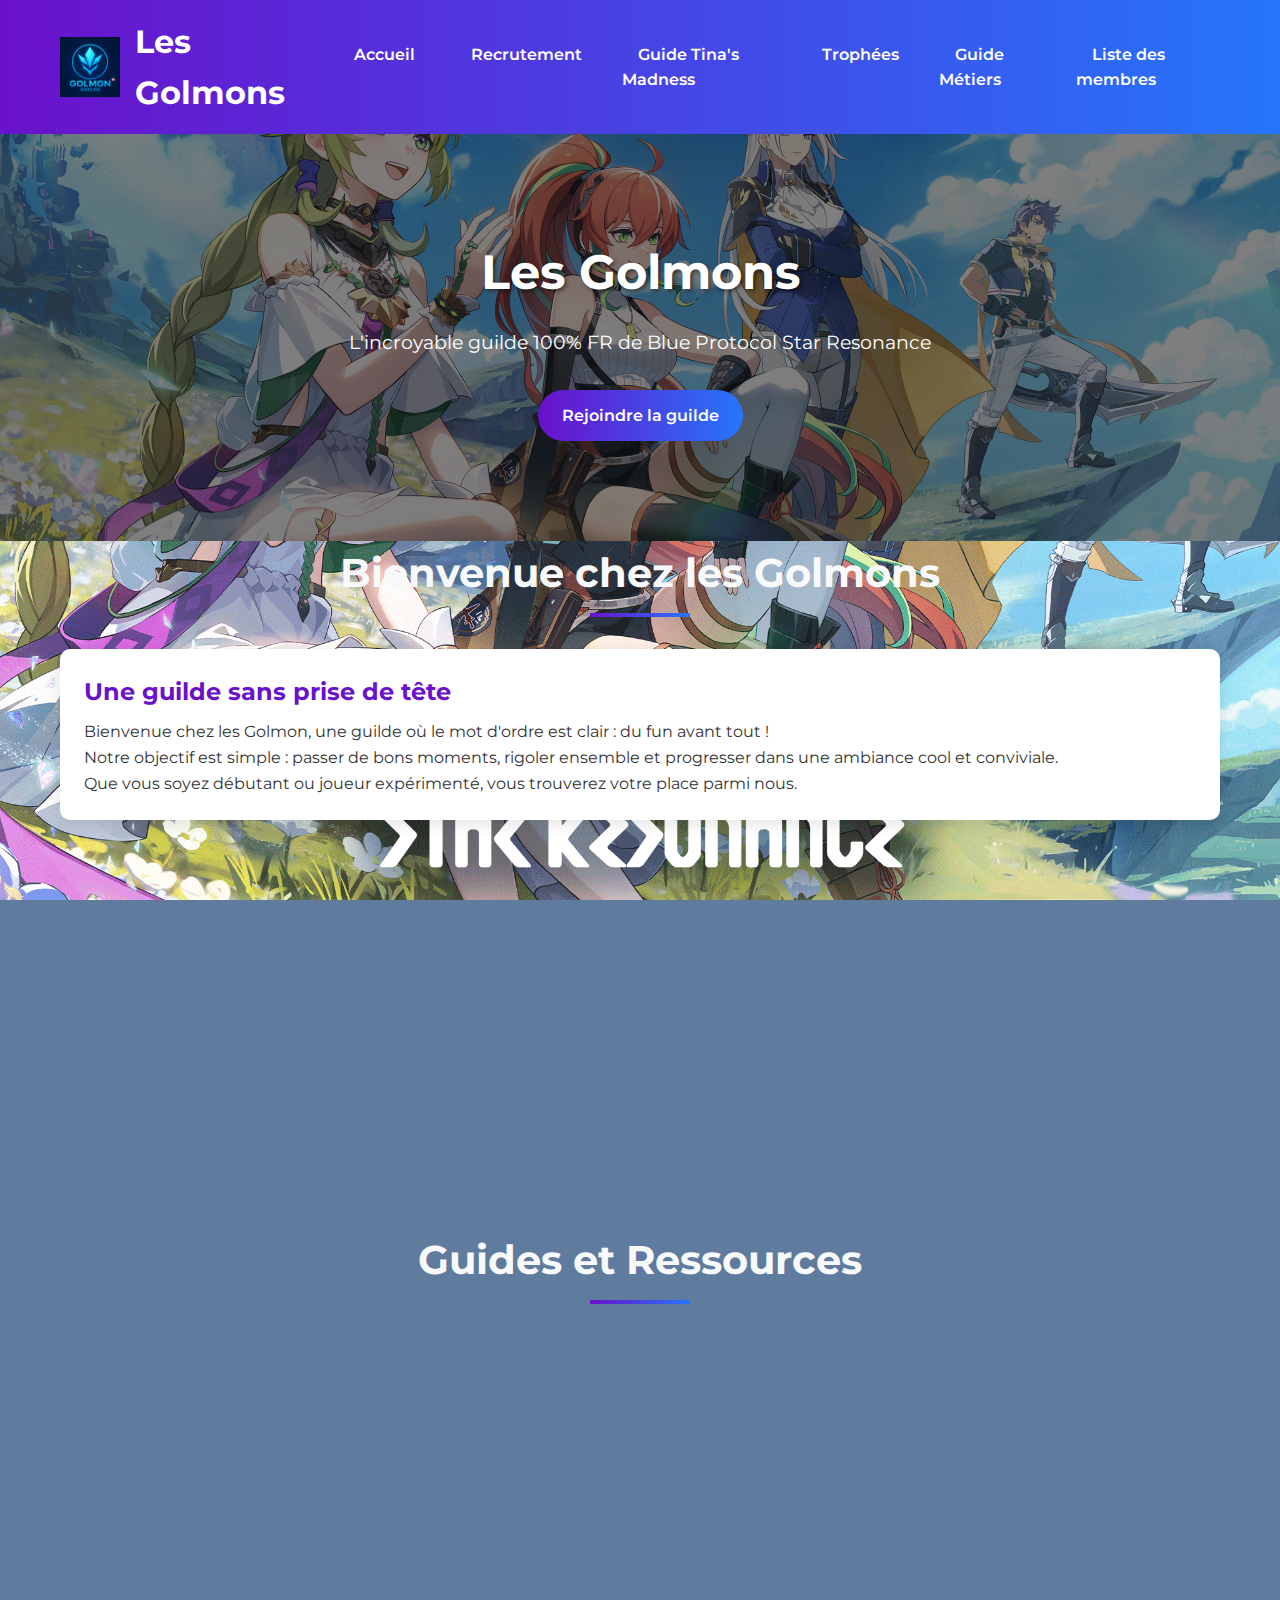
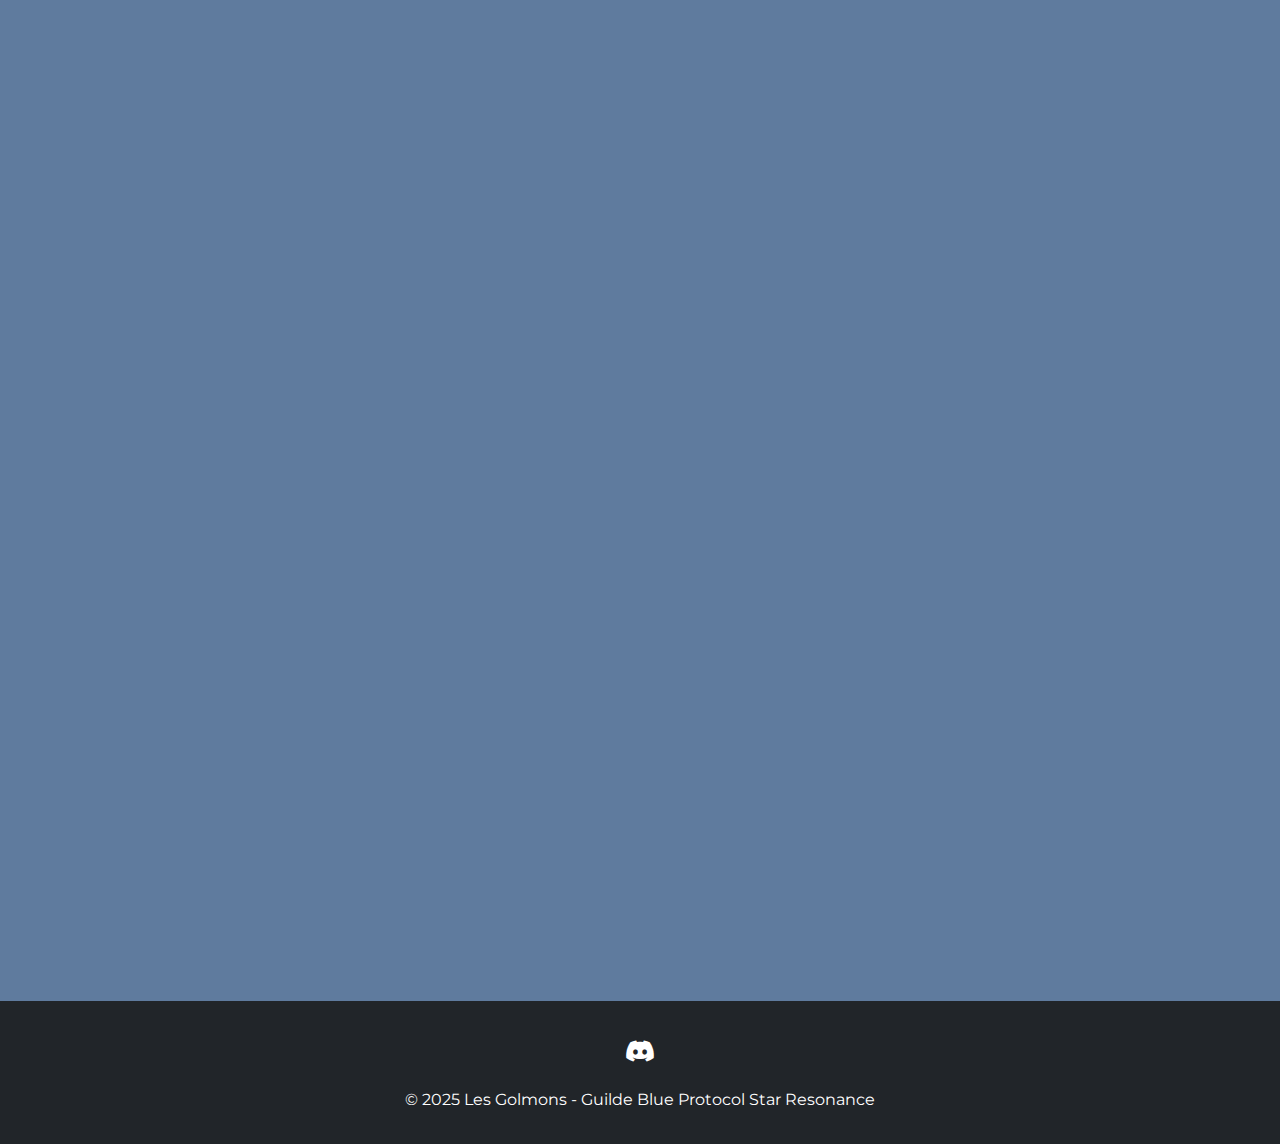
<file: index.html>
<!DOCTYPE html>
<html lang="fr">
<head>
    <meta charset="UTF-8">
    <meta name="viewport" content="width=device-width, initial-scale=1.0">
    <title>Les Golmons - Guilde Blue Protocol Star Resonance</title>
    <link rel="stylesheet" href="https://cdnjs.cloudflare.com/ajax/libs/font-awesome/6.0.0/css/all.min.css">
    <link href="https://fonts.googleapis.com/css2?family=Montserrat:wght@400;600;700&display=swap" rel="stylesheet">
    <link rel="stylesheet" href="css/style.css">
</head>
<body>
    <header>
        <div class="container header-content">
            <div class="logo">
                <img src="img/logo_guilde.png" alt="Logo Les Golmons">
                <h1>Les Golmons</h1>
            </div>
            <nav>
                <ul>
                    <li><a href="index.html">Accueil</a></li>
                    <li><a href="pages/recrutement.html">Recrutement</a></li>
                    <li><a href="pages/guide-tina.html">Guide Tina's Madness</a></li>
                    <li><a href="pages/trophees.html">Trophées</a></li>
                    <li><a href="pages/metiers.html">Guide Métiers</a></li>
                    <li><a href="pages/members.html">Liste des membres</a></li>
                </ul>
            </nav>
        </div>
    </header>

    <section class="hero">
        <div class="hero-content">
            <h2>Les Golmons</h2>
            <p>L'incroyable guilde 100% FR de Blue Protocol Star Resonance</p>
            <a href="pages/recrutement.html" class="btn btn-primary">Rejoindre la guilde</a>
        </div>
    </section>

    <main class="container">
        <section class="section">
            <h2 class="section-title">Bienvenue chez les Golmons</h2>
            <div class="card">
                <div class="card-content">
                    <h3 class="card-title">Une guilde sans prise de tête</h3>
                    <p>Bienvenue chez les Golmon, une guilde où le mot d'ordre est clair : du fun avant tout !</p>
                    <p>Notre objectif est simple : passer de bons moments, rigoler ensemble et progresser dans une ambiance cool et conviviale.</p>
                    <p>Que vous soyez débutant ou joueur expérimenté, vous trouverez votre place parmi nous.</p>
                </div>
            </div>
            
            <div class="card">
                <div class="card-content">
                    <h3 class="card-title">Ce que vous trouverez chez nous</h3>
                    <ul>
                        <li>De l'entraide sur tout le contenu (quêtes, farm, donjons, raids...)</li>
                        <li>Des sessions fun et chill entre membres</li>
                        <li>Un serveur Discord pour discuter, rigoler et jouer ensemble</li>
                    </ul>
                    <p class="highlight">⚠️ Prérequis : 18+ uniquement ! Aucune autre exigence, juste de la bonne vibe et l'envie de t'amuser avec la team !</p>
                    <p>Code de guilde : <strong>52625</strong></p>
                    <p>Discord de la guilde : <a href="https://discord.gg/golmon" target="_blank">https://discord.gg/golmon</a></p>
                </div>
            </div>
        </section>

        <section class="section">
            <h2 class="section-title">Guides et Ressources</h2>
            <div class="card">
                <img src="img/tm1.png" alt="Tina's Madness" class="card-img">
                <div class="card-content">
                    <h3 class="card-title">Guide Tina's Madness</h3>
                    <p>Un guide complet pour vous aider à compléter le donjon Tina's Madness en Hard.</p>
                    <a href="pages/guide-tina.html" class="btn">Consulter le guide</a>
                </div>
            </div>
            
            <div class="card">
                <img src="img/reward1.png" alt="Trophées" class="card-img">
                <div class="card-content">
                    <h3 class="card-title">Trophées faciles</h3>
                    <p>Découvrez comment obtenir facilement des trophées d'or dans Blue Protocol.</p>
                    <a href="pages/trophees.html" class="btn">Voir l'astuce</a>
                </div>
            </div>
            
            <div class="card">
                <img src="img/banner.png" alt="Guide Métiers" class="card-img">
                <div class="card-content">
                    <h3 class="card-title">Guide des Métiers</h3>
                    <p>Tout ce que vous devez savoir sur les métiers d'équipement dans Blue Protocol.</p>
                    <a href="pages/metiers.html" class="btn">Consulter le guide</a>
                </div>
            </div>
        </section>
    </main>

    <footer>
        <div class="container">
            <div class="social-links">
                <a href="https://discord.gg/golmon" target="_blank"><i class="fab fa-discord"></i></a>
            </div>
            <p>&copy; 2025 Les Golmons - Guilde Blue Protocol Star Resonance</p>
        </div>
    </footer>

    <script src="js/main.js"></script>
</body>
</html>
</file>
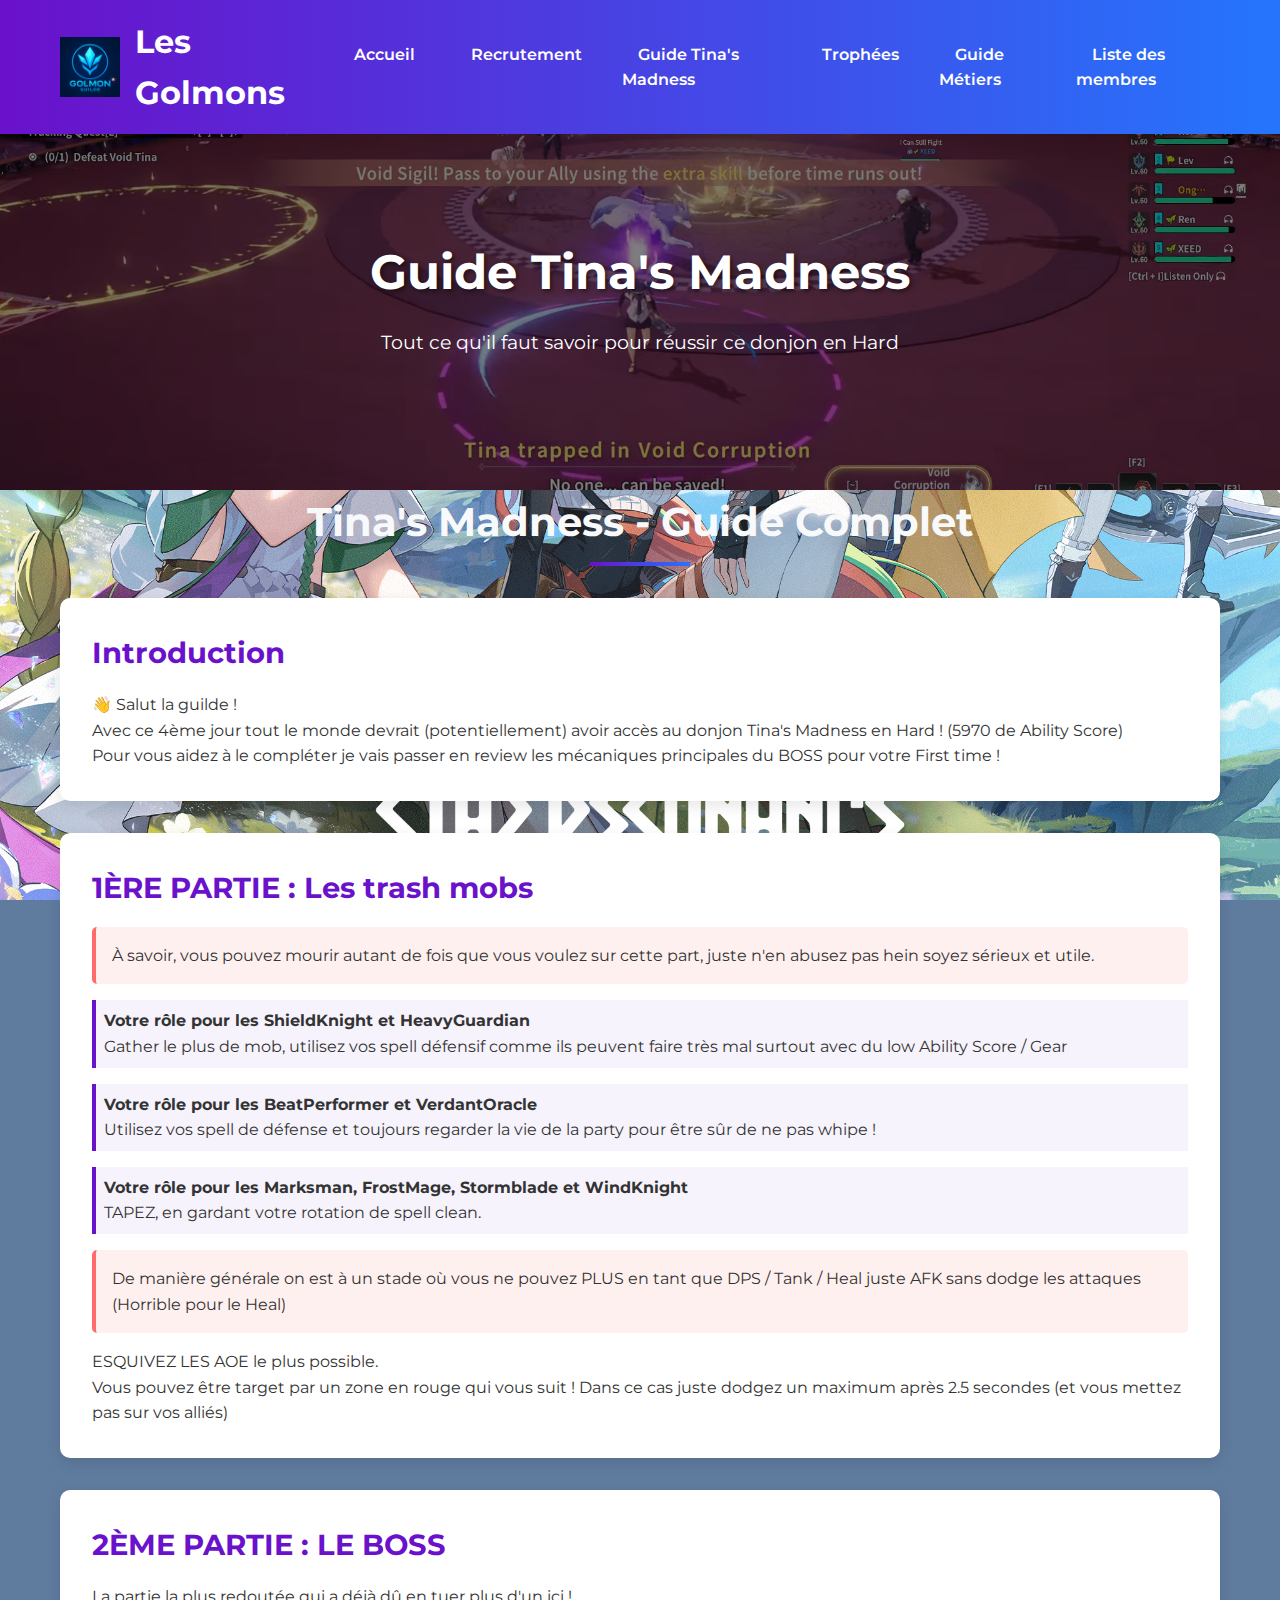
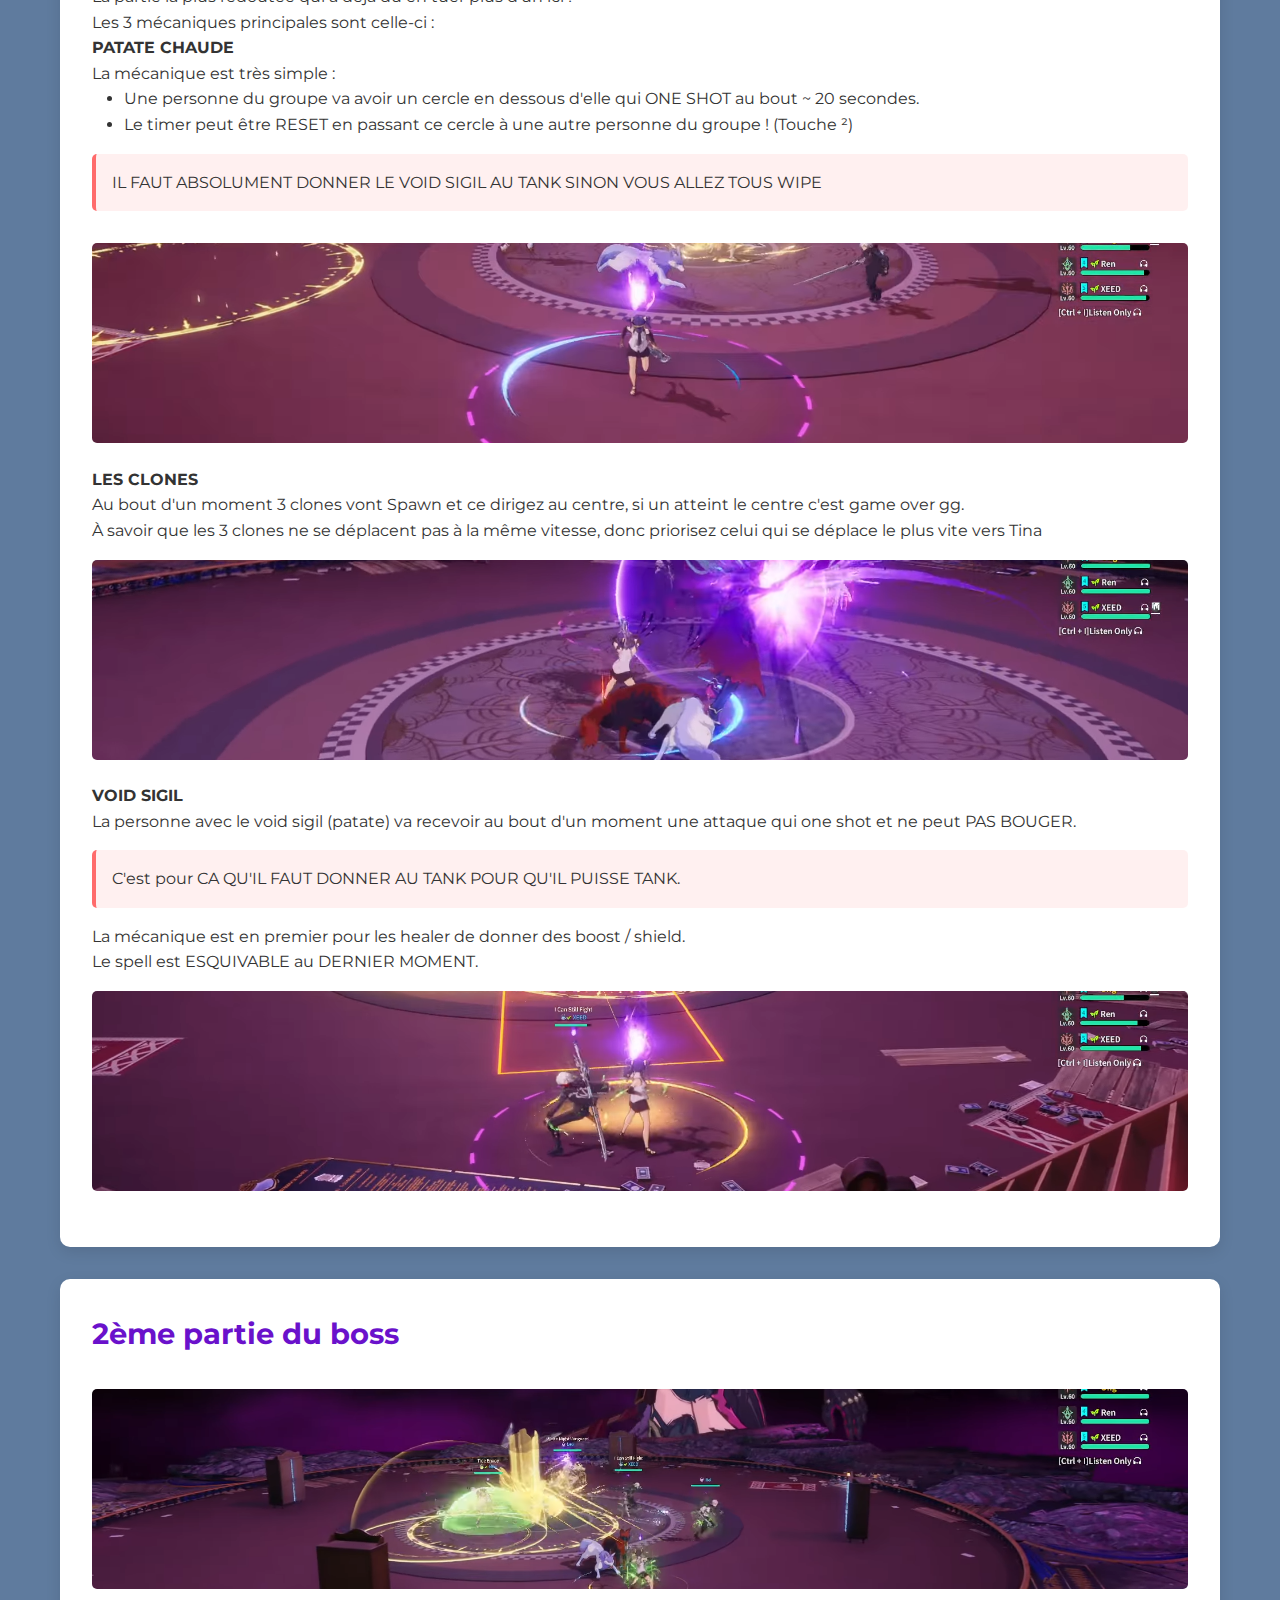
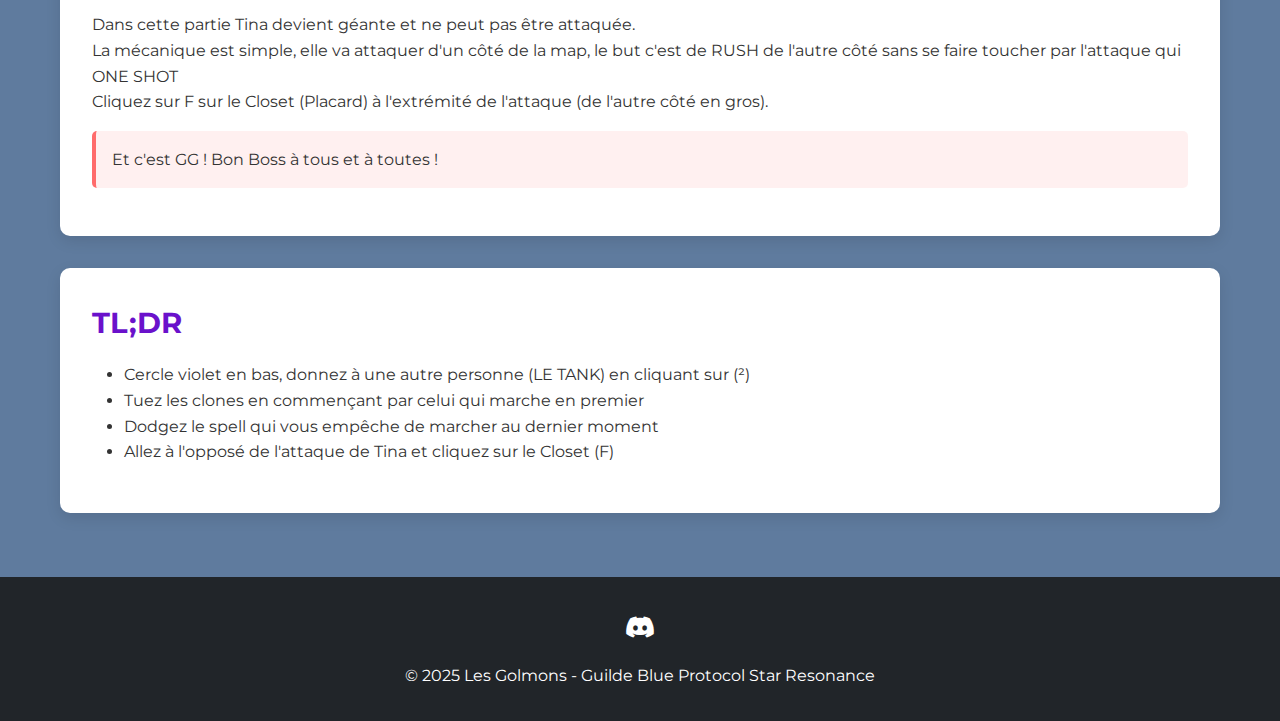
<file: pages/guide-tina.html>
<!DOCTYPE html>
<html lang="fr">
<head>
    <meta charset="UTF-8">
    <meta name="viewport" content="width=device-width, initial-scale=1.0">
    <title>Guide Tina's Madness - Les Golmons</title>
    <link rel="stylesheet" href="https://cdnjs.cloudflare.com/ajax/libs/font-awesome/6.0.0/css/all.min.css">
    <link href="https://fonts.googleapis.com/css2?family=Montserrat:wght@400;600;700&display=swap" rel="stylesheet">
    <link rel="stylesheet" href="../css/style.css">
</head>
<body>
    <header>
        <div class="container header-content">
            <div class="logo">
                <img src="../img/logo_guilde.png" alt="Logo Les Golmons">
                <h1>Les Golmons</h1>
            </div>
            <nav>
                <ul>
                    <li><a href="../index.html">Accueil</a></li>
                    <li><a href="recrutement.html">Recrutement</a></li>
                    <li><a href="guide-tina.html">Guide Tina's Madness</a></li>
                    <li><a href="trophees.html">Trophées</a></li>
                    <li><a href="metiers.html">Guide Métiers</a></li>
                    <li><a href="members.html">Liste des membres</a></li>
                </ul>
            </nav>
        </div>
    </header>

    <section class="hero" style="background-image: url('../img/tm1.png');">
        <div class="hero-content">
            <h2>Guide Tina's Madness</h2>
            <p>Tout ce qu'il faut savoir pour réussir ce donjon en Hard</p>
        </div>
    </section>

    <main class="container">
        <section class="section">
            <h2 class="section-title">Tina's Madness - Guide Complet</h2>
            <div class="guide-section">
                <h3>Introduction</h3>
                <p>👋 Salut la guilde !</p>
                <p>Avec ce 4ème jour tout le monde devrait (potentiellement) avoir accès au donjon Tina's Madness en Hard ! (5970 de Ability Score)</p>
                <p>Pour vous aidez à le compléter je vais passer en review les mécaniques principales du BOSS pour votre First time !</p>
            </div>

            <div class="guide-section">
                <h3>1ÈRE PARTIE : Les trash mobs</h3>
                <p class="highlight">À savoir, vous pouvez mourir autant de fois que vous voulez sur cette part, juste n'en abusez pas hein soyez sérieux et utile.</p>
                
                <div class="role">
                    <h4>Votre rôle pour les ShieldKnight et HeavyGuardian</h4>
                    <p>Gather le plus de mob, utilisez vos spell défensif comme ils peuvent faire très mal surtout avec du low Ability Score / Gear</p>
                </div>
                
                <div class="role">
                    <h4>Votre rôle pour les BeatPerformer et VerdantOracle</h4>
                    <p>Utilisez vos spell de défense et toujours regarder la vie de la party pour être sûr de ne pas whipe !</p>
                </div>
                
                <div class="role">
                    <h4>Votre rôle pour les Marksman, FrostMage, Stormblade et WindKnight</h4>
                    <p>TAPEZ, en gardant votre rotation de spell clean.</p>
                </div>
                
                <p class="highlight">De manière générale on est à un stade où vous ne pouvez PLUS en tant que DPS / Tank / Heal juste AFK sans dodge les attaques (Horrible pour le Heal)</p>
                <p>ESQUIVEZ LES AOE le plus possible.</p>
                <p>Vous pouvez être target par un zone en rouge qui vous suit ! Dans ce cas juste dodgez un maximum après 2.5 secondes (et vous mettez pas sur vos alliés)</p>
            </div>

            <div class="guide-section">
                <h3>2ÈME PARTIE : LE BOSS</h3>
                <p>La partie la plus redoutée qui a déjà dû en tuer plus d'un ici !</p>
                <p>Les 3 mécaniques principales sont celle-ci :</p>
                
                <h4>PATATE CHAUDE</h4>
                <p>La mécanique est très simple :</p>
                <ul>
                    <li>Une personne du groupe va avoir un cercle en dessous d'elle qui ONE SHOT au bout ~ 20 secondes.</li>
                    <li>Le timer peut être RESET en passant ce cercle à une autre personne du groupe ! (Touche ²)</li>
                </ul>
                <p class="highlight">IL FAUT ABSOLUMENT DONNER LE VOID SIGIL AU TANK SINON VOUS ALLEZ TOUS WIPE</p>
                <img src="../img/tm1.png" alt="Patate chaude" class="card-img">
                
                <h4>LES CLONES</h4>
                <p>Au bout d'un moment 3 clones vont Spawn et ce dirigez au centre, si un atteint le centre c'est game over gg.</p>
                <p>À savoir que les 3 clones ne se déplacent pas à la même vitesse, donc priorisez celui qui se déplace le plus vite vers Tina</p>
                <img src="../img/tm2.png" alt="Les clones" class="card-img">
                
                <h4>VOID SIGIL</h4>
                <p>La personne avec le void sigil (patate) va recevoir au bout d'un moment une attaque qui one shot et ne peut PAS BOUGER.</p>
                <p class="highlight">C'est pour CA QU'IL FAUT DONNER AU TANK POUR QU'IL PUISSE TANK.</p>
                <p>La mécanique est en premier pour les healer de donner des boost / shield.</p>
                <p>Le spell est ESQUIVABLE au DERNIER MOMENT.</p>
                <img src="../img/tm3.png" alt="Void Sigil" class="card-img">
            </div>

            <div class="guide-section">
                <h3>2ème partie du boss</h3>
                <img src="../img/tm4.png" alt="2ème partie du boss" class="card-img">
                <p>Dans cette partie Tina devient géante et ne peut pas être attaquée.</p>
                <p>La mécanique est simple, elle va attaquer d'un côté de la map, le but c'est de RUSH de l'autre côté sans se faire toucher par l'attaque qui ONE SHOT</p>
                <p>Cliquez sur F sur le Closet (Placard) à l'extrémité de l'attaque (de l'autre côté en gros).</p>
                <p class="highlight">Et c'est GG ! Bon Boss à tous et à toutes !</p>
            </div>

            <div class="guide-section">
                <h3>TL;DR</h3>
                <ul>
                    <li>Cercle violet en bas, donnez à une autre personne (LE TANK) en cliquant sur (²)</li>
                    <li>Tuez les clones en commençant par celui qui marche en premier</li>
                    <li>Dodgez le spell qui vous empêche de marcher au dernier moment</li>
                    <li>Allez à l'opposé de l'attaque de Tina et cliquez sur le Closet (F)</li>
                </ul>
            </div>
        </section>
    </main>

    <footer>
        <div class="container">
            <div class="social-links">
                <a href="https://discord.gg/golmon" target="_blank"><i class="fab fa-discord"></i></a>
            </div>
            <p>&copy; 2025 Les Golmons - Guilde Blue Protocol Star Resonance</p>
        </div>
    </footer>

    <script src="../js/main.js"></script>
</body>
</html>
</file>
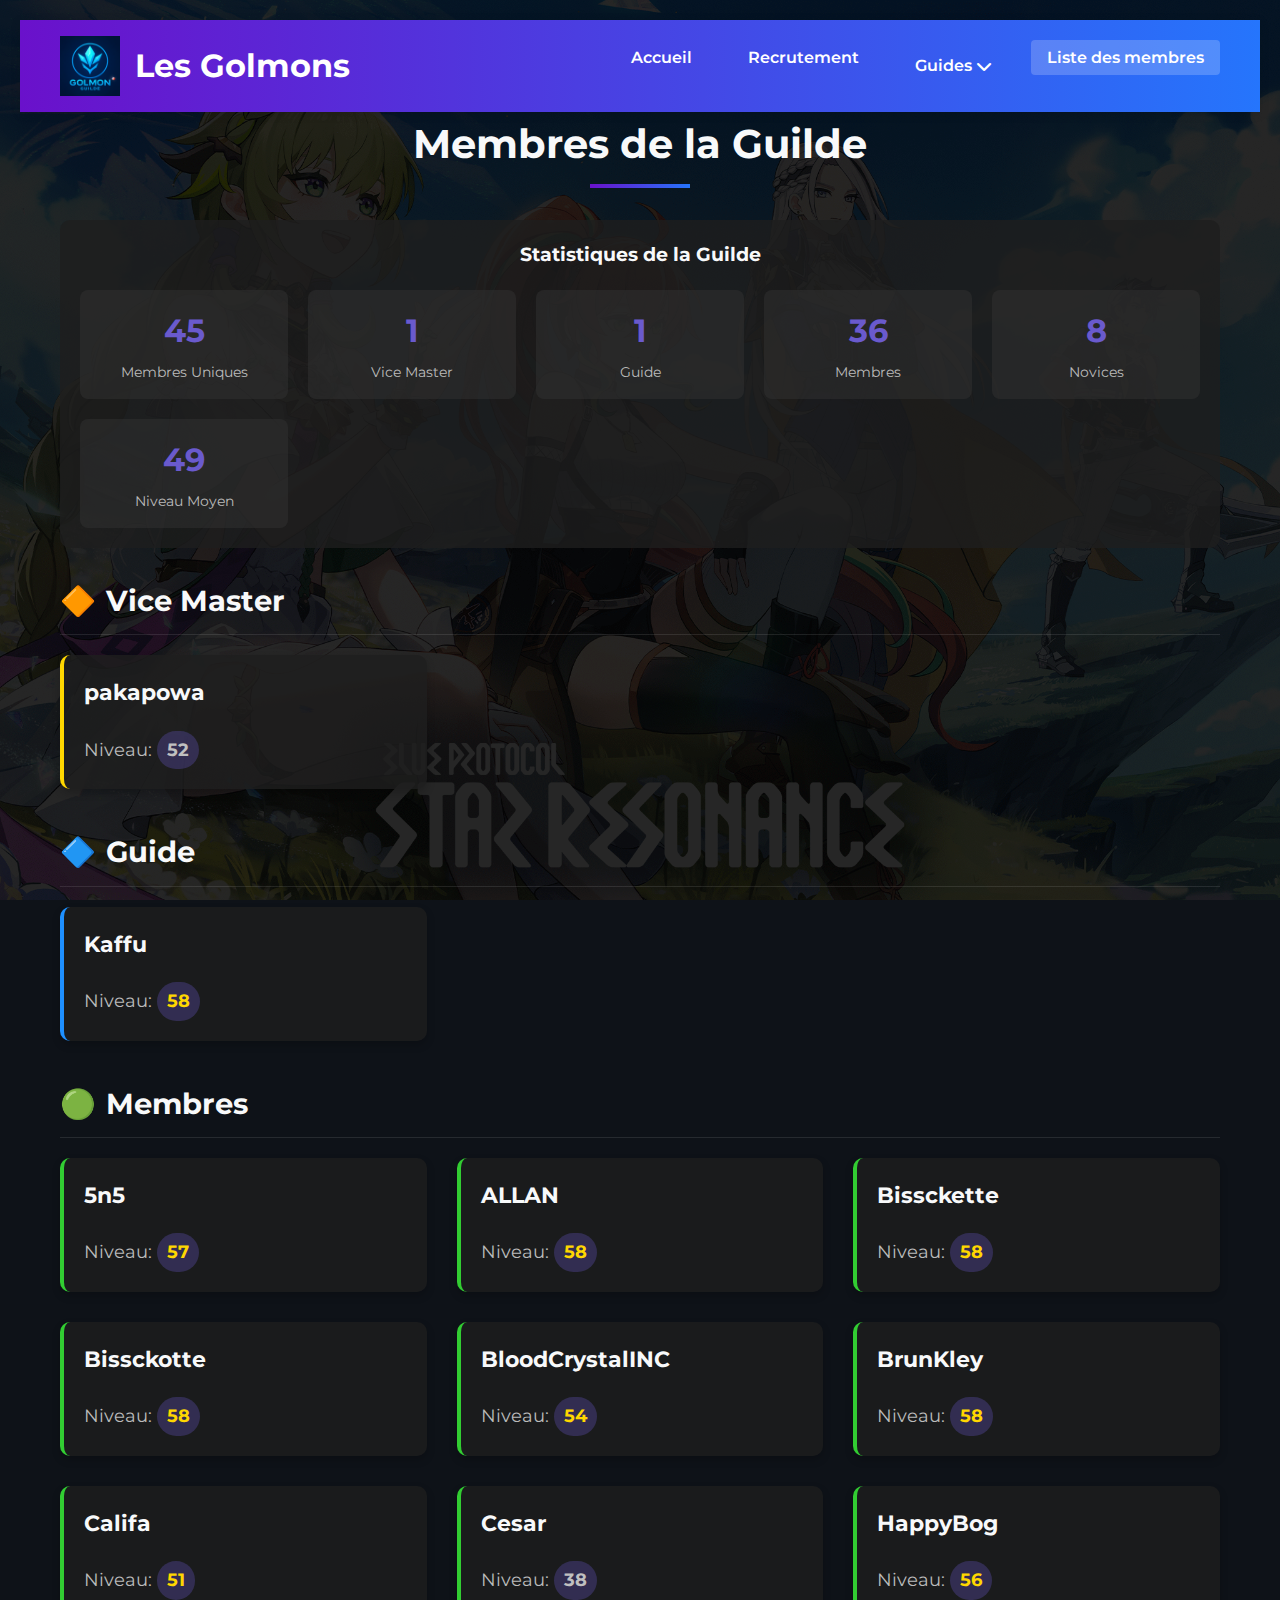
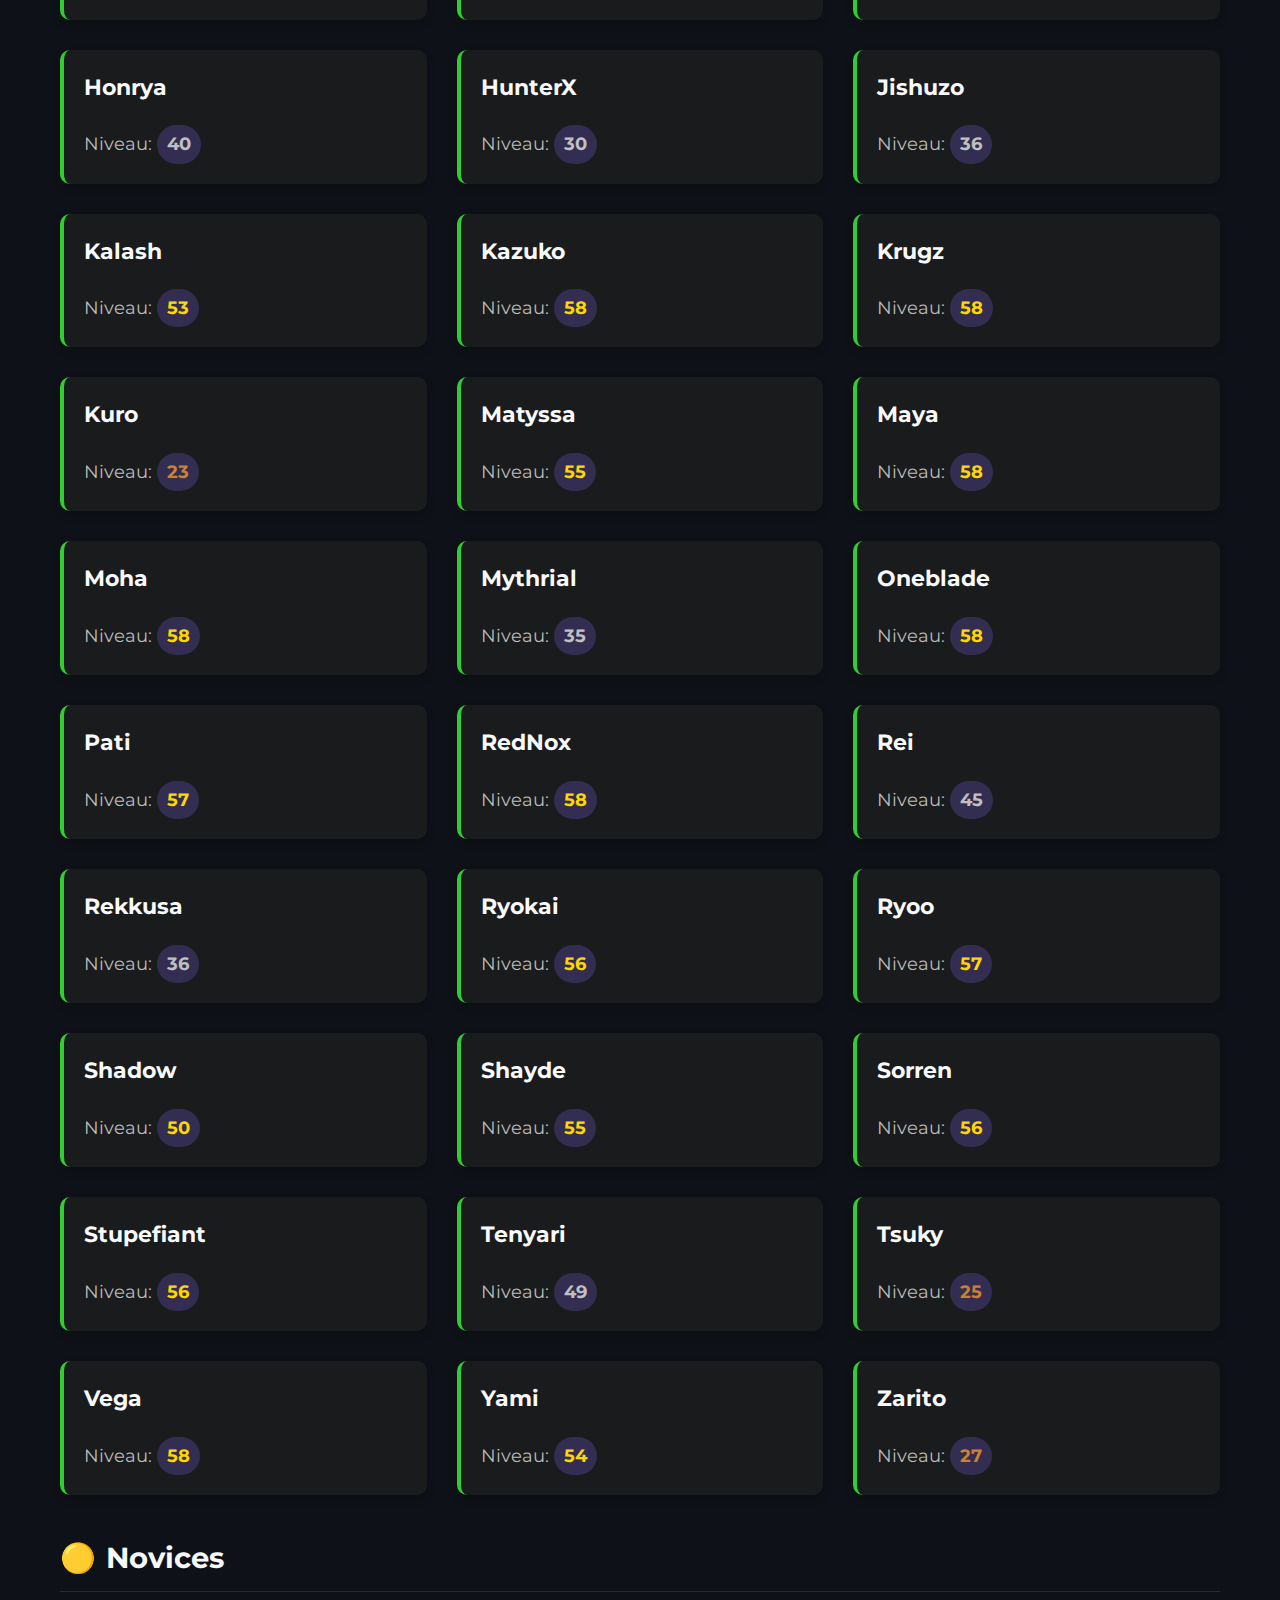
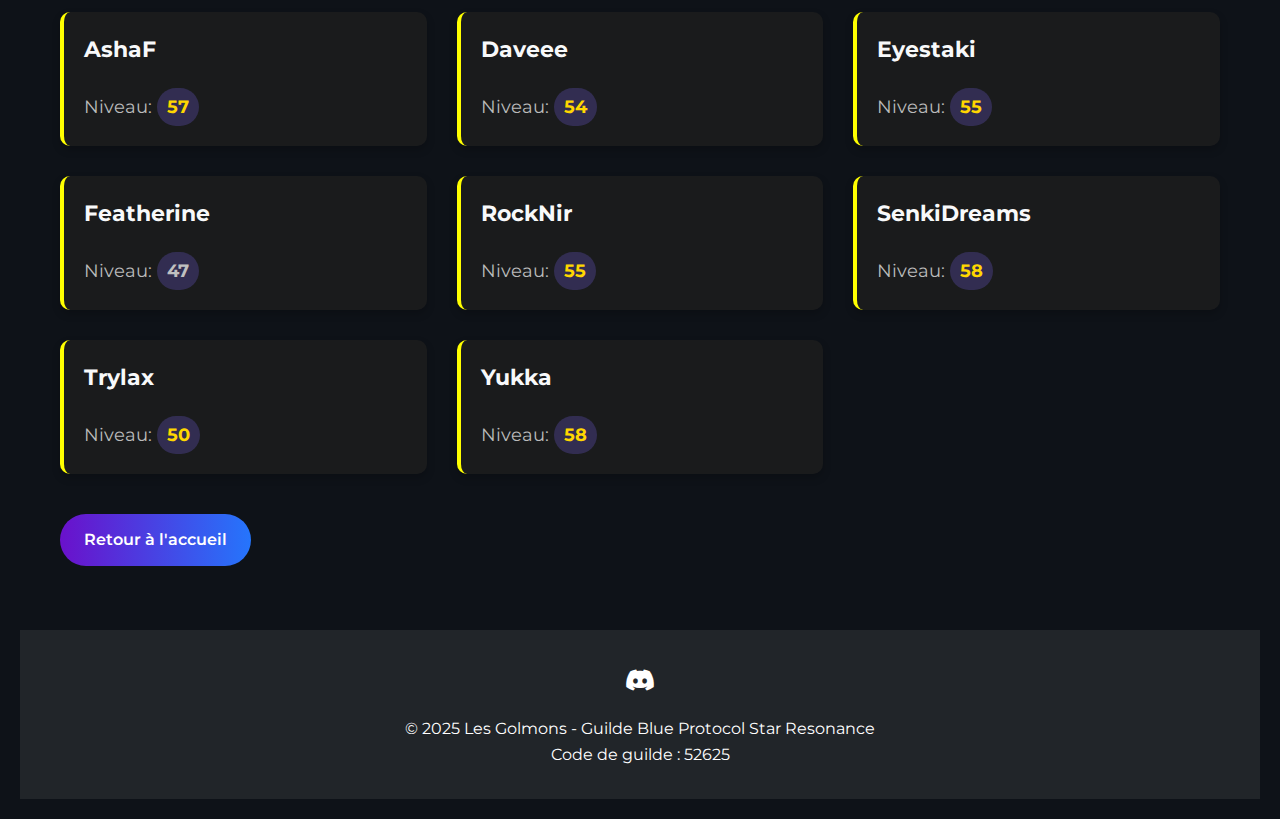
<file: pages/members.html>
<!DOCTYPE html>
<html lang="fr">
<head>
    <meta charset="UTF-8">
    <meta name="viewport" content="width=device-width, initial-scale=1.0">
    <title>Les Golmons - Membres de la Guilde</title>
    <link rel="stylesheet" href="https://cdnjs.cloudflare.com/ajax/libs/font-awesome/6.0.0/css/all.min.css">
    <link href="https://fonts.googleapis.com/css2?family=Montserrat:wght@400;600;700&display=swap" rel="stylesheet">
    <link rel="stylesheet" href="../css/style.css">
</head>
<body>
<div class="overlay">
    <header>
        <div class="container header-content">
            <div class="logo">
                <img src="../img/logo_guilde.png" alt="Logo Les Golmons">
                <h1>Les Golmons</h1>
            </div>
            <nav>
                <ul>
                    <li><a href="../index.html">Accueil</a></li>
                    <li><a href="recrutement.html">Recrutement</a></li>
                    <li class="dropdown">
                        <a href="#" class="nav-link">Guides <i class="fas fa-chevron-down"></i></a>
                        <div class="dropdown-content">
                            <a href="guide-tina.html">Guide Tina's Madness</a>
                            <a href="trophees.html">Trophées</a>
                            <a href="metiers.html">Guide Métiers</a>
                        </div>
                    </li>
                    <li><a href="members.html" class="active">Liste des membres</a></li>
                </ul>
            </nav>
        </div>
    </header>

    <main class="container">
        <section class="section">
            <h2 class="section-title">Membres de la Guilde</h2>

            <div class="stats">
                <h3>Statistiques de la Guilde</h3>
                <div class="stats-grid">
                    <div class="stat-card">
                        <div class="stat-number">45</div>
                        <div class="stat-label">Membres Uniques</div>
                    </div>
                    <div class="stat-card">
                        <div class="stat-number">1</div>
                        <div class="stat-label">Vice Master</div>
                    </div>
                    <div class="stat-card">
                        <div class="stat-number">1</div>
                        <div class="stat-label">Guide</div>
                    </div>
                    <div class="stat-card">
                        <div class="stat-number">36</div>
                        <div class="stat-label">Membres</div>
                    </div>
                    <div class="stat-card">
                        <div class="stat-number">8</div>
                        <div class="stat-label">Novices</div>
                    </div>
                    <div class="stat-card">
                        <div class="stat-number">49</div>
                        <div class="stat-label">Niveau Moyen</div>
                    </div>
                </div>
            </div>

            <!-- Vice Master Section -->
            <div class="position-section">
                <div class="position-title">
                    <span class="position-icon">🔶</span>
                    <h2>Vice Master</h2>
                </div>
                <div class="members-grid">
                    <div class="member-card vice-master">
                        <h3 class="member-name">pakapowa</h3>
                        <div class="member-level">
                            Niveau: <span class="level-badge mid-level">52</span>
                        </div>
                    </div>
                </div>
            </div>

            <!-- Guide Section -->
            <div class="position-section">
                <div class="position-title">
                    <span class="position-icon">🔷</span>
                    <h2>Guide</h2>
                </div>
                <div class="members-grid">
                    <div class="member-card guide">
                        <h3 class="member-name">Kaffu</h3>
                        <div class="member-level">
                            Niveau: <span class="level-badge high-level">58</span>
                        </div>
                    </div>
                </div>
            </div>

            <!-- Members Section -->
            <div class="position-section">
                <div class="position-title">
                    <span class="position-icon">🟢</span>
                    <h2>Membres</h2>
                </div>
                <div class="members-grid">
                    <div class="member-card member">
                        <h3 class="member-name">5n5</h3>
                        <div class="member-level">
                            Niveau: <span class="level-badge high-level">57</span>
                        </div>
                    </div>
                    <div class="member-card member">
                        <h3 class="member-name">ALLAN</h3>
                        <div class="member-level">
                            Niveau: <span class="level-badge high-level">58</span>
                        </div>
                    </div>
                    <div class="member-card member">
                        <h3 class="member-name">Bissckette</h3>
                        <div class="member-level">
                            Niveau: <span class="level-badge high-level">58</span>
                        </div>
                    </div>
                    <div class="member-card member">
                        <h3 class="member-name">Bissckotte</h3>
                        <div class="member-level">
                            Niveau: <span class="level-badge high-level">58</span>
                        </div>
                    </div>
                    <div class="member-card member">
                        <h3 class="member-name">BloodCrystalINC</h3>
                        <div class="member-level">
                            Niveau: <span class="level-badge high-level">54</span>
                        </div>
                    </div>
                    <div class="member-card member">
                        <h3 class="member-name">BrunKley</h3>
                        <div class="member-level">
                            Niveau: <span class="level-badge high-level">58</span>
                        </div>
                    </div>
                    <div class="member-card member">
                        <h3 class="member-name">Califa</h3>
                        <div class="member-level">
                            Niveau: <span class="level-badge high-level">51</span>
                        </div>
                    </div>
                    <div class="member-card member">
                        <h3 class="member-name">Cesar</h3>
                        <div class="member-level">
                            Niveau: <span class="level-badge mid-level">38</span>
                        </div>
                    </div>
                    <div class="member-card member">
                        <h3 class="member-name">HappyBog</h3>
                        <div class="member-level">
                            Niveau: <span class="level-badge high-level">56</span>
                        </div>
                    </div>
                    <div class="member-card member">
                        <h3 class="member-name">Honrya</h3>
                        <div class="member-level">
                            Niveau: <span class="level-badge mid-level">40</span>
                        </div>
                    </div>
                    <div class="member-card member">
                        <h3 class="member-name">HunterX</h3>
                        <div class="member-level">
                            Niveau: <span class="level-badge mid-level">30</span>
                        </div>
                    </div>
                    <div class="member-card member">
                        <h3 class="member-name">Jishuzo</h3>
                        <div class="member-level">
                            Niveau: <span class="level-badge mid-level">36</span>
                        </div>
                    </div>
                    <div class="member-card member">
                        <h3 class="member-name">Kalash</h3>
                        <div class="member-level">
                            Niveau: <span class="level-badge high-level">53</span>
                        </div>
                    </div>
                    <div class="member-card member">
                        <h3 class="member-name">Kazuko</h3>
                        <div class="member-level">
                            Niveau: <span class="level-badge high-level">58</span>
                        </div>
                    </div>
                    <div class="member-card member">
                        <h3 class="member-name">Krugz</h3>
                        <div class="member-level">
                            Niveau: <span class="level-badge high-level">58</span>
                        </div>
                    </div>
                    <div class="member-card member">
                        <h3 class="member-name">Kuro</h3>
                        <div class="member-level">
                            Niveau: <span class="level-badge low-level">23</span>
                        </div>
                    </div>
                    <div class="member-card member">
                        <h3 class="member-name">Matyssa</h3>
                        <div class="member-level">
                            Niveau: <span class="level-badge high-level">55</span>
                        </div>
                    </div>
                    <div class="member-card member">
                        <h3 class="member-name">Maya</h3>
                        <div class="member-level">
                            Niveau: <span class="level-badge high-level">58</span>
                        </div>
                    </div>
                    <div class="member-card member">
                        <h3 class="member-name">Moha</h3>
                        <div class="member-level">
                            Niveau: <span class="level-badge high-level">58</span>
                        </div>
                    </div>
                    <div class="member-card member">
                        <h3 class="member-name">Mythrial</h3>
                        <div class="member-level">
                            Niveau: <span class="level-badge mid-level">35</span>
                        </div>
                    </div>
                    <div class="member-card member">
                        <h3 class="member-name">Oneblade</h3>
                        <div class="member-level">
                            Niveau: <span class="level-badge high-level">58</span>
                        </div>
                    </div>
                    <div class="member-card member">
                        <h3 class="member-name">Pati</h3>
                        <div class="member-level">
                            Niveau: <span class="level-badge high-level">57</span>
                        </div>
                    </div>
                    <div class="member-card member">
                        <h3 class="member-name">RedNox</h3>
                        <div class="member-level">
                            Niveau: <span class="level-badge high-level">58</span>
                        </div>
                    </div>
                    <div class="member-card member">
                        <h3 class="member-name">Rei</h3>
                        <div class="member-level">
                            Niveau: <span class="level-badge mid-level">45</span>
                        </div>
                    </div>
                    <div class="member-card member">
                        <h3 class="member-name">Rekkusa</h3>
                        <div class="member-level">
                            Niveau: <span class="level-badge mid-level">36</span>
                        </div>
                    </div>
                    <div class="member-card member">
                        <h3 class="member-name">Ryokai</h3>
                        <div class="member-level">
                            Niveau: <span class="level-badge high-level">56</span>
                        </div>
                    </div>
                    <div class="member-card member">
                        <h3 class="member-name">Ryoo</h3>
                        <div class="member-level">
                            Niveau: <span class="level-badge high-level">57</span>
                        </div>
                    </div>
                    <div class="member-card member">
                        <h3 class="member-name">Shadow</h3>
                        <div class="member-level">
                            Niveau: <span class="level-badge high-level">50</span>
                        </div>
                    </div>
                    <div class="member-card member">
                        <h3 class="member-name">Shayde</h3>
                        <div class="member-level">
                            Niveau: <span class="level-badge high-level">55</span>
                        </div>
                    </div>
                    <div class="member-card member">
                        <h3 class="member-name">Sorren</h3>
                        <div class="member-level">
                            Niveau: <span class="level-badge high-level">56</span>
                        </div>
                    </div>
                    <div class="member-card member">
                        <h3 class="member-name">Stupefiant</h3>
                        <div class="member-level">
                            Niveau: <span class="level-badge high-level">56</span>
                        </div>
                    </div>
                    <div class="member-card member">
                        <h3 class="member-name">Tenyari</h3>
                        <div class="member-level">
                            Niveau: <span class="level-badge mid-level">49</span>
                        </div>
                    </div>
                    <div class="member-card member">
                        <h3 class="member-name">Tsuky</h3>
                        <div class="member-level">
                            Niveau: <span class="level-badge low-level">25</span>
                        </div>
                    </div>
                    <div class="member-card member">
                        <h3 class="member-name">Vega</h3>
                        <div class="member-level">
                            Niveau: <span class="level-badge high-level">58</span>
                        </div>
                    </div>
                    <div class="member-card member">
                        <h3 class="member-name">Yami</h3>
                        <div class="member-level">
                            Niveau: <span class="level-badge high-level">54</span>
                        </div>
                    </div>
                    <div class="member-card member">
                        <h3 class="member-name">Zarito</h3>
                        <div class="member-level">
                            Niveau: <span class="level-badge low-level">27</span>
                        </div>
                    </div>
                </div>
            </div>

            <!-- Novices Section -->
            <div class="position-section">
                <div class="position-title">
                    <span class="position-icon">🟡</span>
                    <h2>Novices</h2>
                </div>
                <div class="members-grid">
                    <div class="member-card novice">
                        <h3 class="member-name">AshaF</h3>
                        <div class="member-level">
                            Niveau: <span class="level-badge high-level">57</span>
                        </div>
                    </div>
                    <div class="member-card novice">
                        <h3 class="member-name">Daveee</h3>
                        <div class="member-level">
                            Niveau: <span class="level-badge high-level">54</span>
                        </div>
                    </div>
                    <div class="member-card novice">
                        <h3 class="member-name">Eyestaki</h3>
                        <div class="member-level">
                            Niveau: <span class="level-badge high-level">55</span>
                        </div>
                    </div>
                    <div class="member-card novice">
                        <h3 class="member-name">Featherine</h3>
                        <div class="member-level">
                            Niveau: <span class="level-badge mid-level">47</span>
                        </div>
                    </div>
                    <div class="member-card novice">
                        <h3 class="member-name">RockNir</h3>
                        <div class="member-level">
                            Niveau: <span class="level-badge high-level">55</span>
                        </div>
                    </div>
                    <div class="member-card novice">
                        <h3 class="member-name">SenkiDreams</h3>
                        <div class="member-level">
                            Niveau: <span class="level-badge high-level">58</span>
                        </div>
                    </div>
                    <div class="member-card novice">
                        <h3 class="member-name">Trylax</h3>
                        <div class="member-level">
                            Niveau: <span class="level-badge high-level">50</span>
                        </div>
                    </div>
                    <div class="member-card novice">
                        <h3 class="member-name">Yukka</h3>
                        <div class="member-level">
                            Niveau: <span class="level-badge high-level">58</span>
                        </div>
                    </div>
                </div>
            </div>

            <a href="../index.html" class="btn btn-primary">Retour à l'accueil</a>
        </section>
    </main>

    <footer>
        <div class="container">
            <div class="social-links">
                <a href="https://discord.gg/golmon" target="_blank"><i class="fab fa-discord"></i></a>
            </div>
            <p>&copy; 2025 Les Golmons - Guilde Blue Protocol Star Resonance</p>
            <p>Code de guilde : 52625</p>
        </div>
    </footer>
</div>
</body>
</html>
</file>
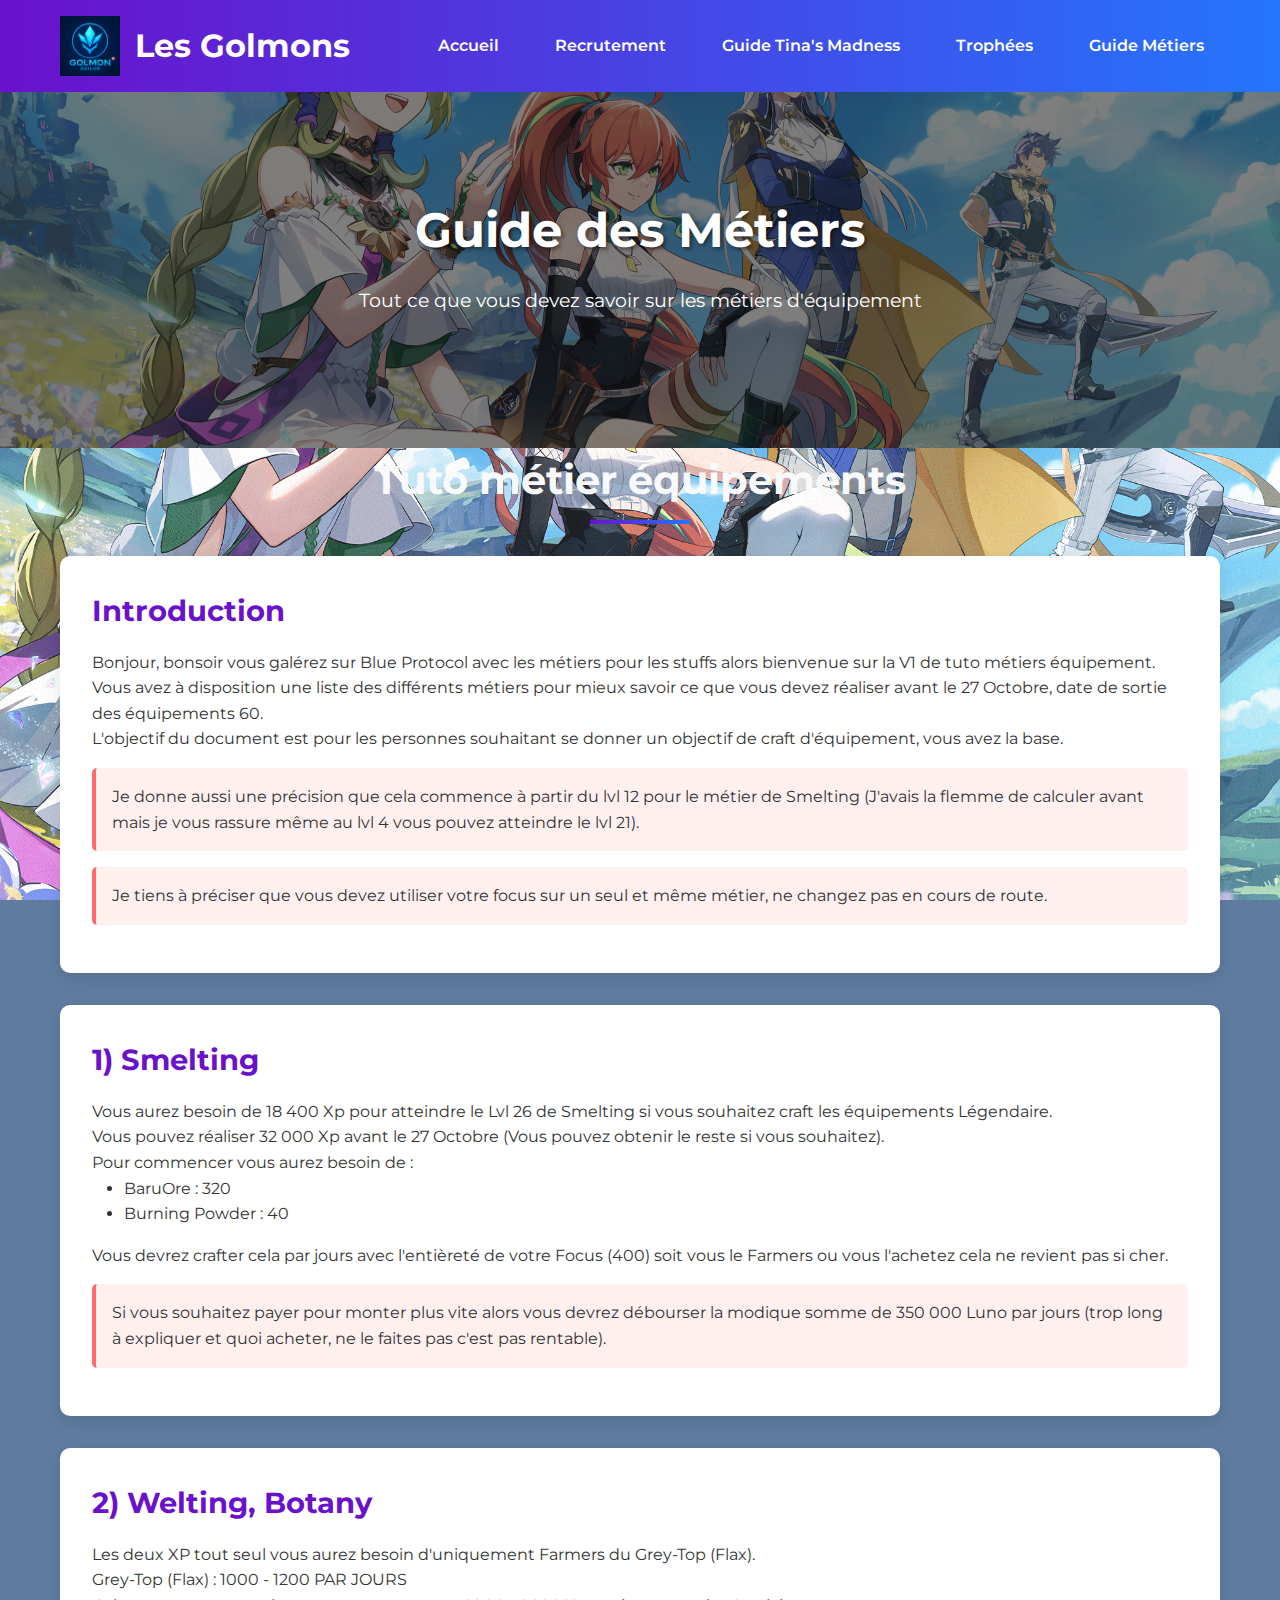
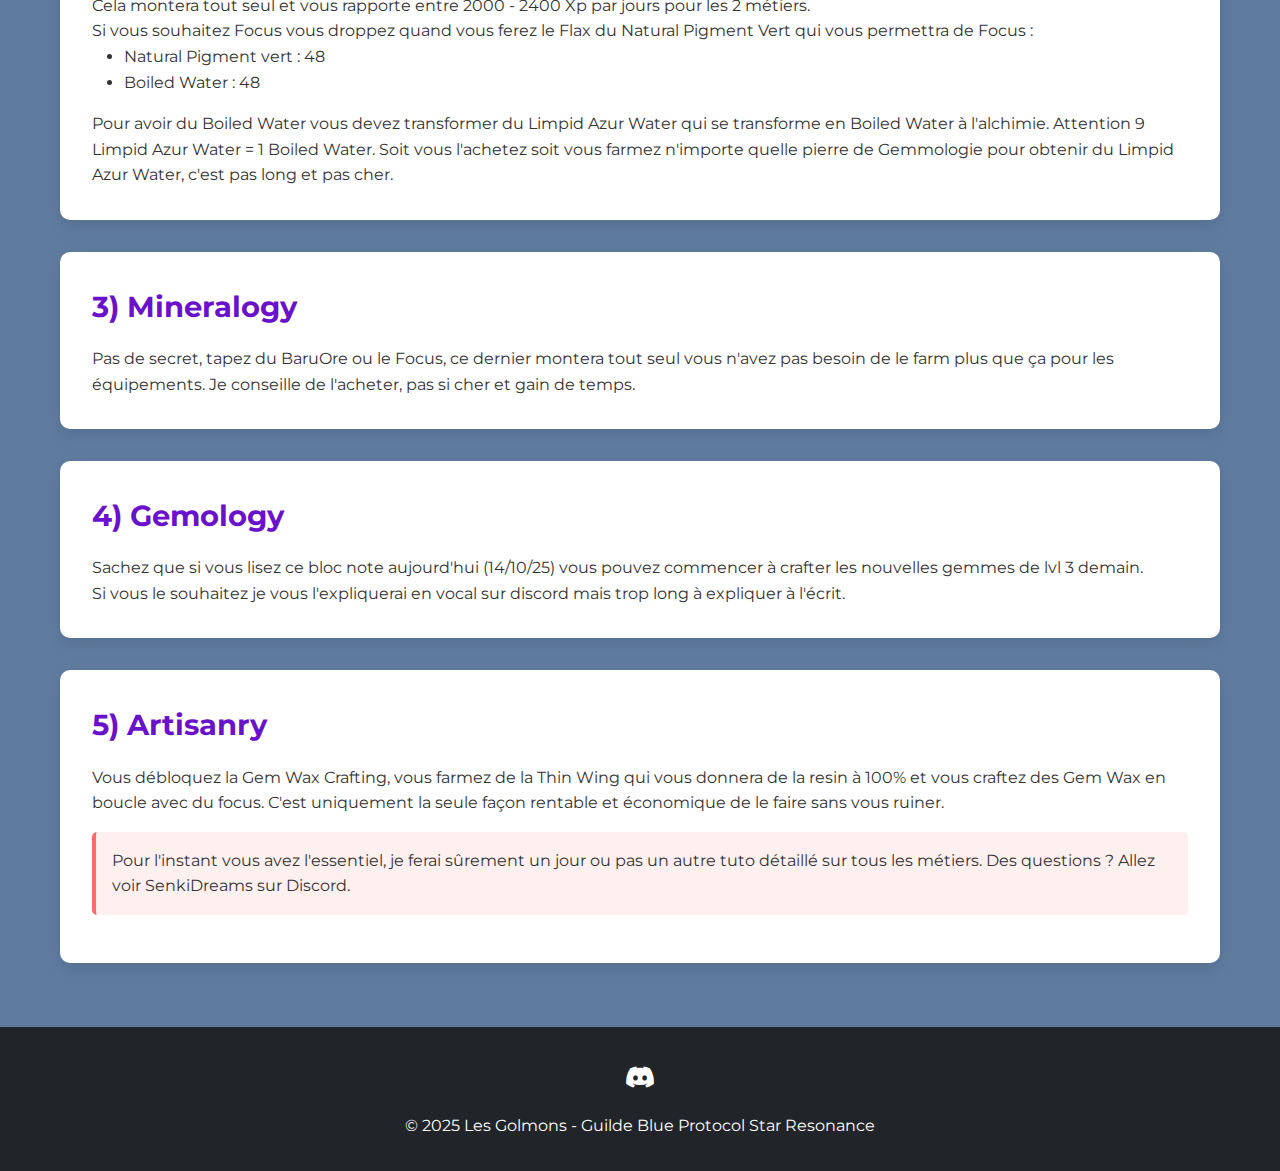
<file: pages/metiers.html>
<!DOCTYPE html>
<html lang="fr">
<head>
    <meta charset="UTF-8">
    <meta name="viewport" content="width=device-width, initial-scale=1.0">
    <title>Guide Métiers - Les Golmons</title>
    <link rel="stylesheet" href="https://cdnjs.cloudflare.com/ajax/libs/font-awesome/6.0.0/css/all.min.css">
    <link href="https://fonts.googleapis.com/css2?family=Montserrat:wght@400;600;700&display=swap" rel="stylesheet">
    <link rel="stylesheet" href="../css/style.css">
</head>
<body>
    <header>
        <div class="container header-content">
            <div class="logo">
                <img src="../img/logo_guilde.png" alt="Logo Les Golmons">
                <h1>Les Golmons</h1>
            </div>
            <nav>
                <ul>
                    <li><a href="../index.html">Accueil</a></li>
                    <li><a href="recrutement.html">Recrutement</a></li>
                    <li><a href="guide-tina.html">Guide Tina's Madness</a></li>
                    <li><a href="trophees.html">Trophées</a></li>
                    <li><a href="metiers.html">Guide Métiers</a></li>
                </ul>
            </nav>
        </div>
    </header>

    <section class="hero" style="background-image: url('../img/banner.png');">
        <div class="hero-content">
            <h2>Guide des Métiers</h2>
            <p>Tout ce que vous devez savoir sur les métiers d'équipement</p>
        </div>
    </section>

    <main class="container">
        <section class="section">
            <h2 class="section-title">Tuto métier équipements</h2>
            <div class="guide-section">
                <h3>Introduction</h3>
                <p>Bonjour, bonsoir vous galérez sur Blue Protocol avec les métiers pour les stuffs alors bienvenue sur la V1 de tuto métiers équipement.</p>
                <p>Vous avez à disposition une liste des différents métiers pour mieux savoir ce que vous devez réaliser avant le 27 Octobre, date de sortie des équipements 60.</p>
                <p>L'objectif du document est pour les personnes souhaitant se donner un objectif de craft d'équipement, vous avez la base.</p>
                <p class="highlight">Je donne aussi une précision que cela commence à partir du lvl 12 pour le métier de Smelting (J'avais la flemme de calculer avant mais je vous rassure même au lvl 4 vous pouvez atteindre le lvl 21).</p>
                <p class="highlight">Je tiens à préciser que vous devez utiliser votre focus sur un seul et même métier, ne changez pas en cours de route.</p>
            </div>

            <div class="guide-section">
                <h3>1) Smelting</h3>
                <p>Vous aurez besoin de 18 400 Xp pour atteindre le Lvl 26 de Smelting si vous souhaitez craft les équipements Légendaire.</p>
                <p>Vous pouvez réaliser 32 000 Xp avant le 27 Octobre (Vous pouvez obtenir le reste si vous souhaitez).</p>
                <p>Pour commencer vous aurez besoin de :</p>
                <ul>
                    <li>BaruOre : 320</li>
                    <li>Burning Powder : 40</li>
                </ul>
                <p>Vous devrez crafter cela par jours avec l'entièreté de votre Focus (400) soit vous le Farmers ou vous l'achetez cela ne revient pas si cher.</p>
                <p class="highlight">Si vous souhaitez payer pour monter plus vite alors vous devrez débourser la modique somme de 350 000 Luno par jours (trop long à expliquer et quoi acheter, ne le faites pas c'est pas rentable).</p>
            </div>

            <div class="guide-section">
                <h3>2) Welting, Botany</h3>
                <p>Les deux XP tout seul vous aurez besoin d'uniquement Farmers du Grey-Top (Flax).</p>
                <p>Grey-Top (Flax) : 1000 - 1200 PAR JOURS</p>
                <p>Cela montera tout seul et vous rapporte entre 2000 - 2400 Xp par jours pour les 2 métiers.</p>
                <p>Si vous souhaitez Focus vous droppez quand vous ferez le Flax du Natural Pigment Vert qui vous permettra de Focus :</p>
                <ul>
                    <li>Natural Pigment vert : 48</li>
                    <li>Boiled Water : 48</li>
                </ul>
                <p>Pour avoir du Boiled Water vous devez transformer du Limpid Azur Water qui se transforme en Boiled Water à l'alchimie. Attention 9 Limpid Azur Water = 1 Boiled Water. Soit vous l'achetez soit vous farmez n'importe quelle pierre de Gemmologie pour obtenir du Limpid Azur Water, c'est pas long et pas cher.</p>
            </div>

            <div class="guide-section">
                <h3>3) Mineralogy</h3>
                <p>Pas de secret, tapez du BaruOre ou le Focus, ce dernier montera tout seul vous n'avez pas besoin de le farm plus que ça pour les équipements. Je conseille de l'acheter, pas si cher et gain de temps.</p>
            </div>

            <div class="guide-section">
                <h3>4) Gemology</h3>
                <p>Sachez que si vous lisez ce bloc note aujourd'hui (14/10/25) vous pouvez commencer à crafter les nouvelles gemmes de lvl 3 demain.</p>
                <p>Si vous le souhaitez je vous l'expliquerai en vocal sur discord mais trop long à expliquer à l'écrit.</p>
            </div>

            <div class="guide-section">
                <h3>5) Artisanry</h3>
                <p>Vous débloquez la Gem Wax Crafting, vous farmez de la Thin Wing qui vous donnera de la resin à 100% et vous craftez des Gem Wax en boucle avec du focus. C'est uniquement la seule façon rentable et économique de le faire sans vous ruiner.</p>
                <p class="highlight">Pour l'instant vous avez l'essentiel, je ferai sûrement un jour ou pas un autre tuto détaillé sur tous les métiers. Des questions ? Allez voir SenkiDreams sur Discord.</p>
            </div>
        </section>
    </main>

    <footer>
        <div class="container">
            <div class="social-links">
                <a href="https://discord.gg/golmon" target="_blank"><i class="fab fa-discord"></i></a>
            </div>
            <p>&copy; 2025 Les Golmons - Guilde Blue Protocol Star Resonance</p>
        </div>
    </footer>

    <script src="../js/main.js"></script>
</body>
</html>
</file>
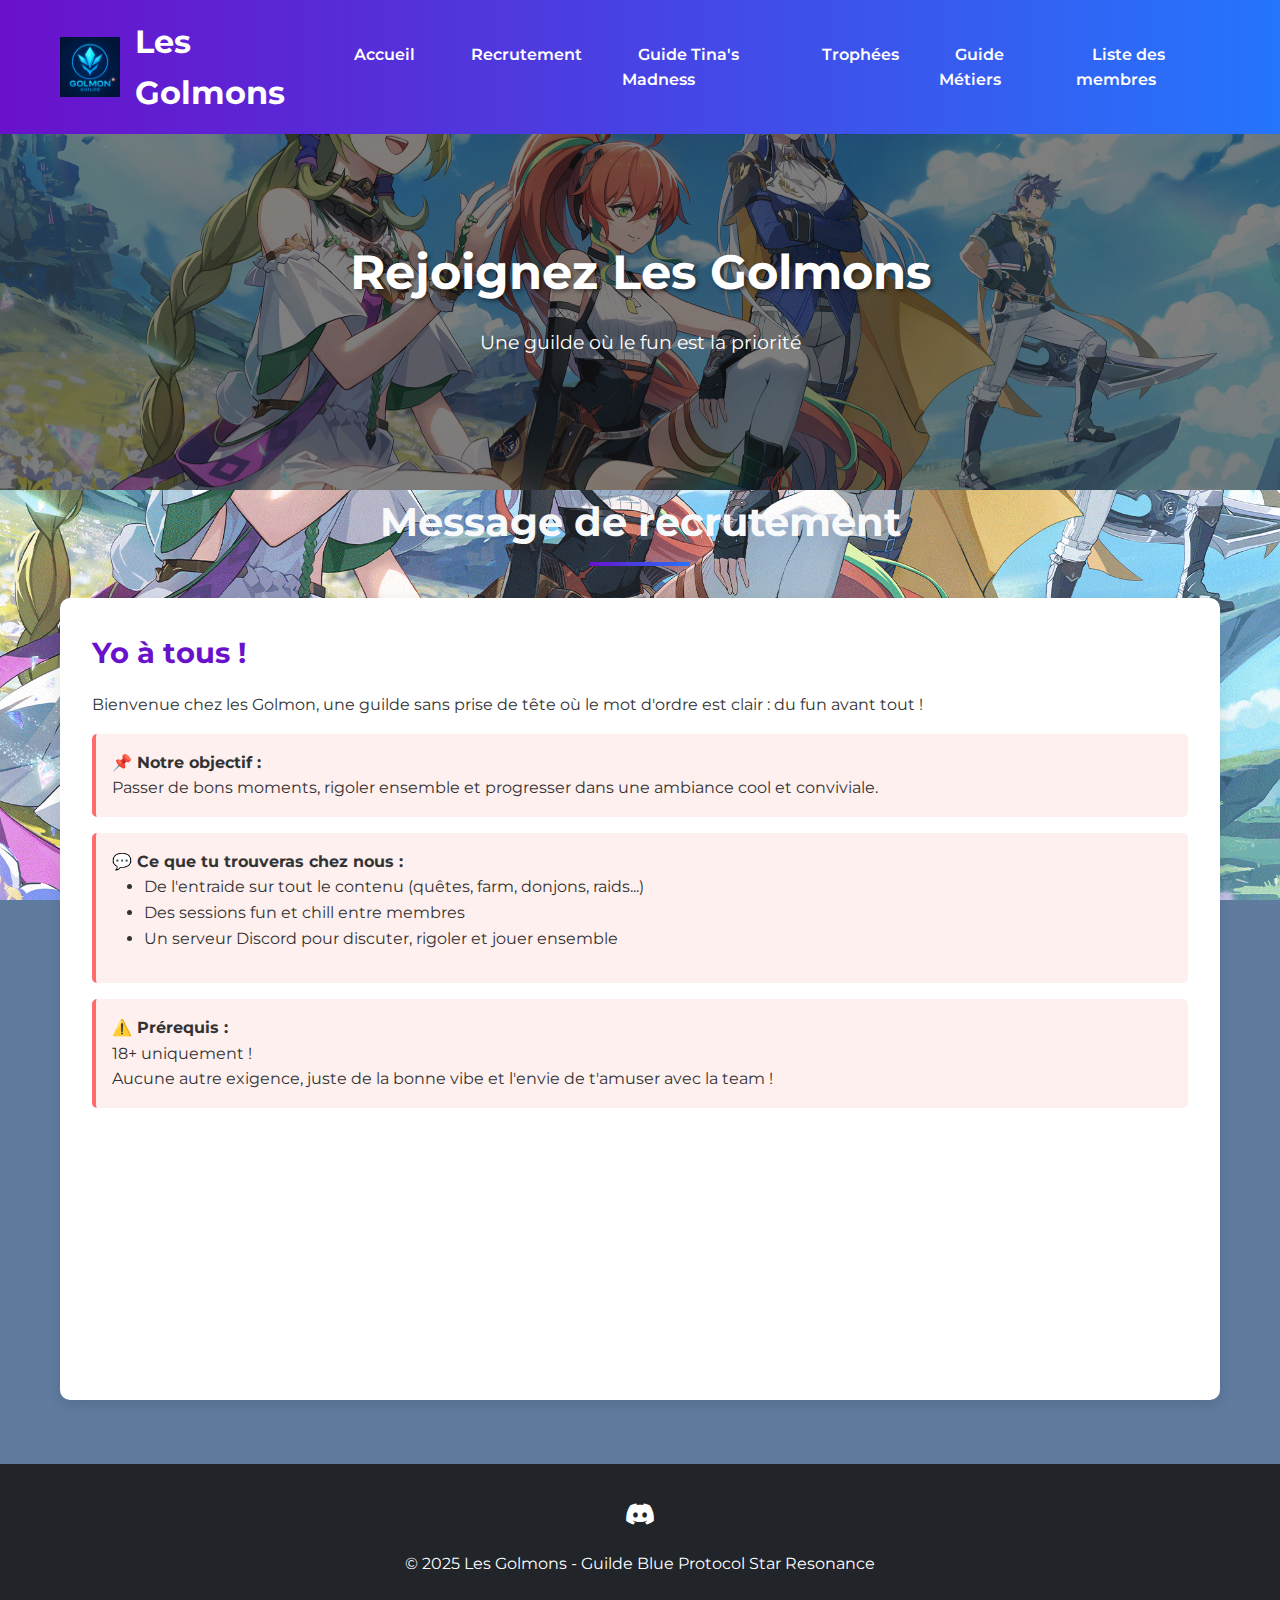
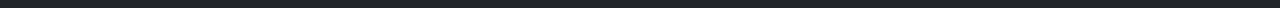
<file: pages/recrutement.html>
<!DOCTYPE html>
<html lang="fr">
<head>
    <meta charset="UTF-8">
    <meta name="viewport" content="width=device-width, initial-scale=1.0">
    <title>Recrutement - Les Golmons</title>
    <link rel="stylesheet" href="https://cdnjs.cloudflare.com/ajax/libs/font-awesome/6.0.0/css/all.min.css">
    <link href="https://fonts.googleapis.com/css2?family=Montserrat:wght@400;600;700&display=swap" rel="stylesheet">
    <link rel="stylesheet" href="../css/style.css">
</head>
<body>
    <header>
        <div class="container header-content">
            <div class="logo">
                <img src="../img/logo_guilde.png" alt="Logo Les Golmons">
                <h1>Les Golmons</h1>
            </div>
            <nav>
                <ul>
                    <li><a href="../index.html">Accueil</a></li>
                    <li><a href="recrutement.html">Recrutement</a></li>
                    <li><a href="guide-tina.html">Guide Tina's Madness</a></li>
                    <li><a href="trophees.html">Trophées</a></li>
                    <li><a href="metiers.html">Guide Métiers</a></li>
                    <li><a href="members.html">Liste des membres</a></li>
                </ul>
            </nav>
        </div>
    </header>

    <section class="hero">
        <div class="hero-content">
            <h2>Rejoignez Les Golmons</h2>
            <p>Une guilde où le fun est la priorité</p>
        </div>
    </section>

    <main class="container">
        <section class="section">
            <h2 class="section-title">Message de recrutement</h2>
            <div class="guide-section">
                <h3>Yo à tous !</h3>
                <p>Bienvenue chez les Golmon, une guilde sans prise de tête où le mot d'ordre est clair : du fun avant tout !</p>
                
                <div class="highlight">
                    <h4>📌 Notre objectif :</h4>
                    <p>Passer de bons moments, rigoler ensemble et progresser dans une ambiance cool et conviviale.</p>
                </div>
                
                <div class="highlight">
                    <h4>💬 Ce que tu trouveras chez nous :</h4>
                    <ul>
                        <li>De l'entraide sur tout le contenu (quêtes, farm, donjons, raids...)</li>
                        <li>Des sessions fun et chill entre membres</li>
                        <li>Un serveur Discord pour discuter, rigoler et jouer ensemble</li>
                    </ul>
                </div>
                
                <div class="highlight">
                    <h4>⚠️ Prérequis :</h4>
                    <p>18+ uniquement !</p>
                    <p>Aucune autre exigence, juste de la bonne vibe et l'envie de t'amuser avec la team !</p>
                </div>
                
                <div class="card">
                    <div class="card-content">
                        <h3 class="card-title">Comment nous rejoindre</h3>
                        <p>Code de guilde : <strong>52625</strong></p>
                        <p>Discord de la guilde : <a href="https://discord.gg/golmon" target="_blank">https://discord.gg/golmon</a></p>
                        <a href="https://discord.gg/golmon" class="btn btn-primary" target="_blank">Rejoindre le Discord</a>
                    </div>
                </div>
            </div>
        </section>
    </main>

    <footer>
        <div class="container">
            <div class="social-links">
                <a href="https://discord.gg/golmon" target="_blank"><i class="fab fa-discord"></i></a>
            </div>
            <p>&copy; 2025 Les Golmons - Guilde Blue Protocol Star Resonance</p>
        </div>
    </footer>

    <script src="../js/main.js"></script>
</body>
</html>
</file>
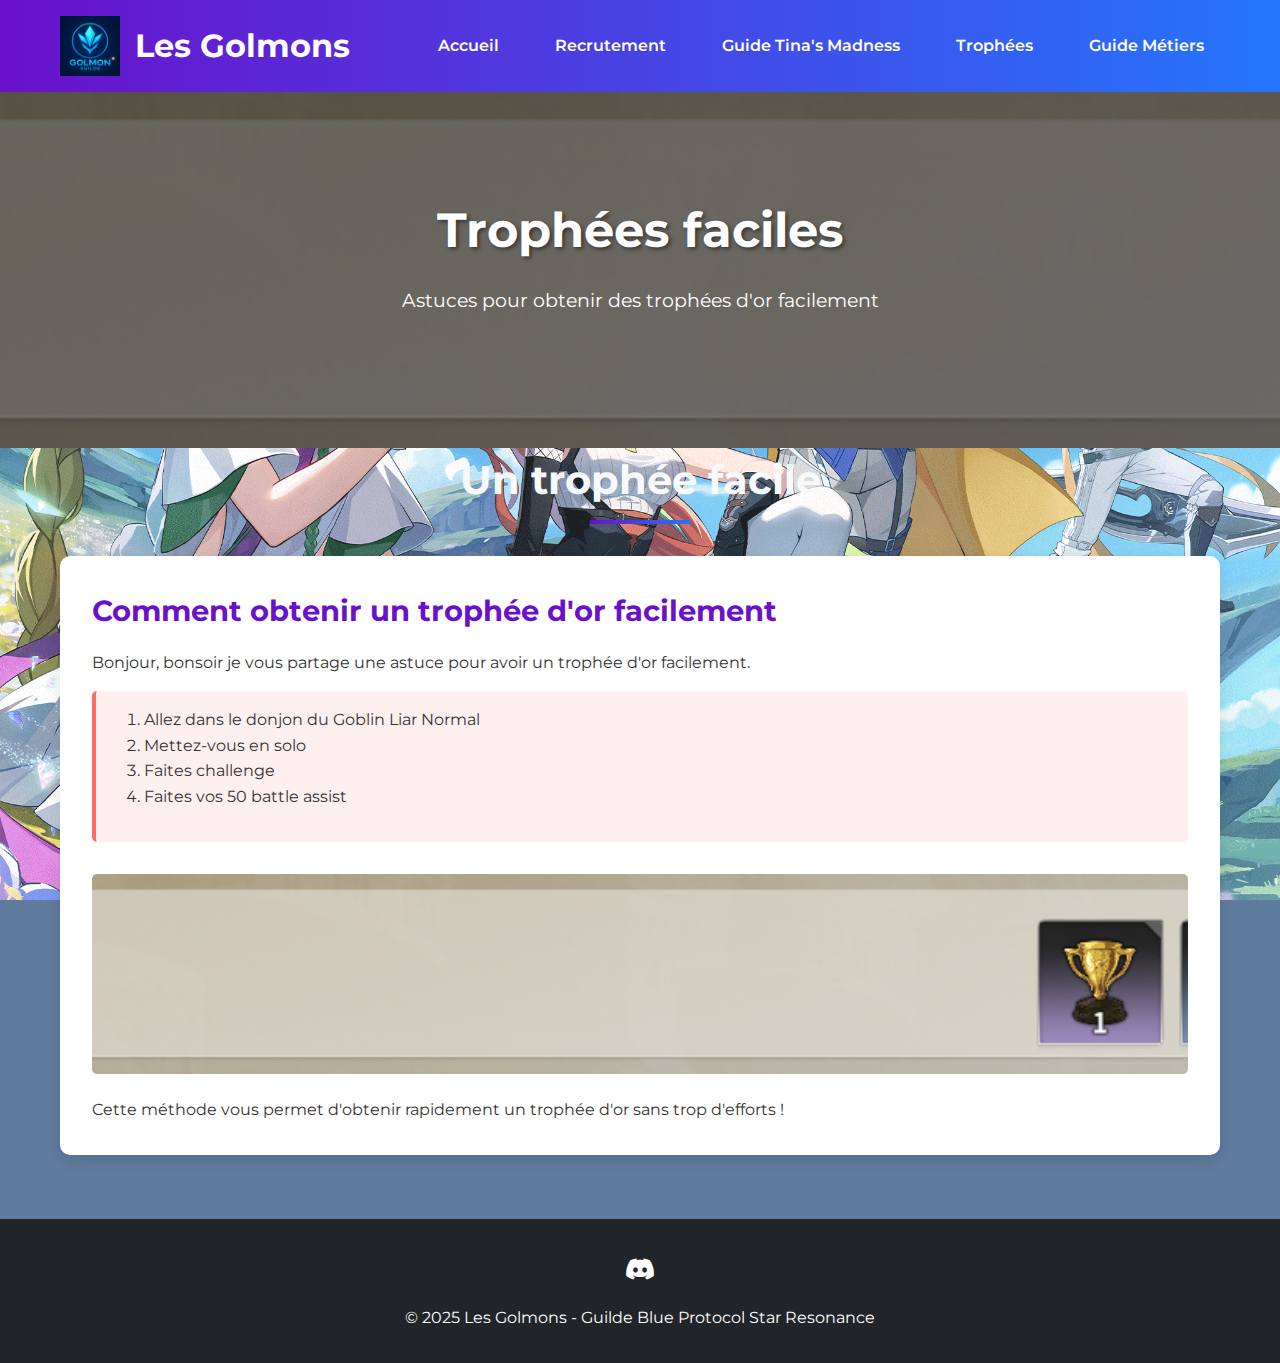
<file: pages/trophees.html>
<!DOCTYPE html>
<html lang="fr">
<head>
    <meta charset="UTF-8">
    <meta name="viewport" content="width=device-width, initial-scale=1.0">
    <title>Trophées - Les Golmons</title>
    <link rel="stylesheet" href="https://cdnjs.cloudflare.com/ajax/libs/font-awesome/6.0.0/css/all.min.css">
    <link href="https://fonts.googleapis.com/css2?family=Montserrat:wght@400;600;700&display=swap" rel="stylesheet">
    <link rel="stylesheet" href="../css/style.css">
</head>
<body>
    <header>
        <div class="container header-content">
            <div class="logo">
                <img src="../img/logo_guilde.png" alt="Logo Les Golmons">
                <h1>Les Golmons</h1>
            </div>
            <nav>
                <ul>
                    <li><a href="../index.html">Accueil</a></li>
                    <li><a href="recrutement.html">Recrutement</a></li>
                    <li><a href="guide-tina.html">Guide Tina's Madness</a></li>
                    <li><a href="trophees.html">Trophées</a></li>
                    <li><a href="metiers.html">Guide Métiers</a></li>
                </ul>
            </nav>
        </div>
    </header>

    <section class="hero" style="background-image: url('../img/reward1.png');">
        <div class="hero-content">
            <h2>Trophées faciles</h2>
            <p>Astuces pour obtenir des trophées d'or facilement</p>
        </div>
    </section>

    <main class="container">
        <section class="section">
            <h2 class="section-title">Un trophée facile</h2>
            <div class="guide-section">
                <h3>Comment obtenir un trophée d'or facilement</h3>
                <p>Bonjour, bonsoir je vous partage une astuce pour avoir un trophée d'or facilement.</p>
                
                <div class="highlight">
                    <ol>
                        <li>Allez dans le donjon du Goblin Liar Normal</li>
                        <li>Mettez-vous en solo</li>
                        <li>Faites challenge</li>
                        <li>Faites vos 50 battle assist</li>
                    </ol>
                </div>
                
                <img src="../img/reward1.png" alt="Récompense trophée" class="card-img">
                
                <p>Cette méthode vous permet d'obtenir rapidement un trophée d'or sans trop d'efforts !</p>
            </div>
        </section>
    </main>

    <footer>
        <div class="container">
            <div class="social-links">
                <a href="https://discord.gg/golmon" target="_blank"><i class="fab fa-discord"></i></a>
            </div>
            <p>&copy; 2025 Les Golmons - Guilde Blue Protocol Star Resonance</p>
        </div>
    </footer>

    <script src="../js/main.js"></script>
</body>
</html>
</file>
<file: css/style.css>
/* Style principal pour le site Les Golmons */
:root {
  --primary-color: #6a11cb;
  --secondary-color: #2575fc;
  --text-color: #333;
  --light-color: #f8f9fa;
  --dark-color: #212529;
  --accent-color: #ff6b6b;
  --success-color: #20c997;
  --background-color: #5f7b9e; /* Nouvelle couleur bleu foncé pastel */
}

* {
  margin: 0;
  padding: 0;
  box-sizing: border-box;
}

body {
  font-family: 'Montserrat', sans-serif;
  line-height: 1.6;
  color: var(--text-color);
  background: var(--background-color); /* Remplacé le dégradé par la couleur bleu foncé pastel */
  min-height: 100vh;
}

.container {
  max-width: 1200px;
  margin: 0 auto;
  padding: 0 20px;
}

header {
  background: linear-gradient(to right, var(--primary-color), var(--secondary-color));
  color: white;
  padding: 1rem 0;
  box-shadow: 0 2px 10px rgba(0, 0, 0, 0.1);
}

.header-content {
  display: flex;
  justify-content: space-between;
  align-items: center;
}

.logo {
  display: flex;
  align-items: center;
}

.logo img {
  height: 60px;
  margin-right: 15px;
}

.logo h1 {
  font-size: 2rem;
  font-weight: 700;
}

nav ul {
  display: flex;
  list-style: none;
}

nav ul li {
  margin-left: 1.5rem;
}

nav ul li a {
  color: white;
  text-decoration: none;
  font-weight: 600;
  transition: all 0.3s ease;
  padding: 0.5rem 1rem;
  border-radius: 4px;
}

nav ul li a:hover, nav ul li a.active {
  background-color: rgba(255, 255, 255, 0.2);
}

/* Styles pour le menu déroulant */
.dropdown {
  position: relative;
  display: inline-block;
}

.dropdown-content {
  display: none;
  position: absolute;
  background: linear-gradient(to right, var(--primary-color), var(--secondary-color));
  min-width: 200px;
  box-shadow: 0px 8px 16px 0px rgba(0,0,0,0.2);
  z-index: 1;
  border-radius: 4px;
  margin-top: 0.5rem;
}

.dropdown-content a {
  color: white;
  padding: 12px 16px;
  text-decoration: none;
  display: block;
  font-weight: 600;
  transition: all 0.3s ease;
}

.dropdown-content a:hover {
  background-color: rgba(255, 255, 255, 0.2);
}

.dropdown:hover .dropdown-content {
  display: block;
}

.dropdown .nav-link {
  display: flex;
  align-items: center;
}

.dropdown .nav-link i {
  margin-left: 5px;
  transition: transform 0.3s ease;
}

.dropdown:hover .nav-link i {
  transform: rotate(180deg);
}

.hero {
  background-image: url('../img/banner.png');
  background-size: cover;
  background-position: center;
  color: white;
  text-align: center;
  padding: 100px 20px;
  position: relative;
}

.hero::before {
  content: '';
  position: absolute;
  top: 0;
  left: 0;
  width: 100%;
  height: 100%;
  background: rgba(0, 0, 0, 0.5);
}

.hero-content {
  position: relative;
  z-index: 1;
}

.hero h2 {
  font-size: 3rem;
  margin-bottom: 1rem;
  text-shadow: 2px 2px 4px rgba(0, 0, 0, 0.5);
}

.hero p {
  font-size: 1.2rem;
  max-width: 800px;
  margin: 0 auto 2rem;
}

.btn {
  display: inline-block;
  background: var(--accent-color);
  color: white;
  padding: 0.8rem 1.5rem;
  border-radius: 30px;
  text-decoration: none;
  font-weight: 600;
  transition: all 0.3s ease;
  border: none;
  cursor: pointer;
}

.btn:hover {
  transform: translateY(-3px);
  box-shadow: 0 10px 20px rgba(0, 0, 0, 0.2);
}

.btn-primary {
  background: linear-gradient(to right, var(--primary-color), var(--secondary-color));
}

main {
  padding: 3rem 0;
}

.section {
  margin-bottom: 4rem;
}

.section-title {
  text-align: center;
  margin-bottom: 2rem;
  font-size: 2.5rem;
  color: var(--light-color); /* Changé pour un meilleur contraste avec le fond bleu */
}

.section-title::after {
  content: '';
  display: block;
  width: 100px;
  height: 4px;
  background: linear-gradient(to right, var(--primary-color), var(--secondary-color));
  margin: 0.5rem auto;
}

.card {
  background: white;
  border-radius: 10px;
  overflow: hidden;
  box-shadow: 0 5px 15px rgba(0, 0, 0, 0.1);
  transition: transform 0.3s ease, box-shadow 0.3s ease;
  margin-bottom: 2rem;
}

.card:hover {
  transform: translateY(-10px);
  box-shadow: 0 15px 30px rgba(0, 0, 0, 0.2);
}

.card-img {
  width: 100%;
  height: 200px;
  object-fit: cover;
}

.card-content {
  padding: 1.5rem;
}

.card-title {
  font-size: 1.5rem;
  margin-bottom: 0.5rem;
  color: var(--primary-color);
}

.guide-section {
  background: white;
  border-radius: 10px;
  padding: 2rem;
  margin-bottom: 2rem;
  box-shadow: 0 5px 15px rgba(0, 0, 0, 0.1);
}

.guide-section h3 {
  color: var(--primary-color);
  margin-bottom: 1rem;
  font-size: 1.8rem;
}

.guide-section img {
  max-width: 100%;
  border-radius: 5px;
  margin: 1rem 0;
}

.guide-section ul, .guide-section ol {
  margin-left: 2rem;
  margin-bottom: 1rem;
}

.role {
  margin-bottom: 1rem;
  padding: 0.5rem;
  border-left: 4px solid var(--primary-color);
  background: rgba(106, 17, 203, 0.05);
}

.highlight {
  background: rgba(255, 107, 107, 0.1);
  padding: 1rem;
  border-radius: 5px;
  border-left: 4px solid var(--accent-color);
  margin: 1rem 0;
}

footer {
  background: var(--dark-color);
  color: white;
  text-align: center;
  padding: 2rem 0;
  margin-top: 2rem;
}

.social-links {
  display: flex;
  justify-content: center;
  margin-bottom: 1rem;
}

.social-links a {
  color: white;
  font-size: 1.5rem;
  margin: 0 10px;
  transition: color 0.3s ease;
}

.social-links a:hover {
  color: var(--accent-color);
}

/* Responsive */
@media (max-width: 768px) {
  .header-content {
    flex-direction: column;
  }

  nav ul {
    margin-top: 1rem;
  }

  .hero h2 {
    font-size: 2rem;
  }

  .section-title {
    font-size: 2rem;
  }
}

/* Styles pour les tableaux */
table {
  width: 100%;
  border-collapse: collapse;
  margin: 1rem 0;
  background: white;
  box-shadow: 0 2px 10px rgba(0, 0, 0, 0.1);
  border-radius: 5px;
  overflow: hidden;
}

th, td {
  padding: 12px 15px;
  text-align: left;
  border-bottom: 1px solid #e0e0e0;
}

th {
  background: linear-gradient(to right, var(--primary-color), var(--secondary-color));
  color: white;
  font-weight: 600;
}

tr:nth-child(even) {
  background-color: #f8f9fa;
}

tr:hover {
  background-color: #f1f1f1;
}

/* Styles spécifiques à la page des membres */
.overlay {
    background-color: rgba(0, 0, 0, 0.85);
    min-height: 100vh;
    padding: 20px;
}

body {
    background-image: url('../img/banner.png');
    background-size: cover;
    background-attachment: fixed;
    background-position: center;
    background-repeat: no-repeat;
}

.members-grid {
    display: grid;
    grid-template-columns: repeat(auto-fill, minmax(300px, 1fr));
    gap: 30px;
    margin-bottom: 40px;
}

.position-section {
    margin-bottom: 40px;
}

.position-title {
    display: flex;
    align-items: center;
    margin-bottom: 20px;
    border-bottom: 1px solid rgba(255, 255, 255, 0.1);
    padding-bottom: 10px;
    color: var(--light-color);
}

.position-title h2 {
    margin: 0;
    font-size: 1.8em;
}

.position-icon {
    font-size: 1.8em;
    margin-right: 10px;
}

.member-card {
    background-color: rgba(30, 30, 30, 0.8);
    border-radius: 10px;
    padding: 20px;
    box-shadow: 0 4px 8px rgba(0, 0, 0, 0.2);
    transition: transform 0.3s, box-shadow 0.3s;
    border-left: 4px solid;
    color: var(--light-color);
}

.member-card:hover {
    transform: translateY(-5px);
    box-shadow: 0 8px 16px rgba(0, 0, 0, 0.3);
}

.vice-master {
    border-color: #ffd700; /* Or */
}

.guide {
    border-color: #1e90ff; /* Bleu */
}

.member {
    border-color: #32cd32; /* Vert */
}

.novice {
    border-color: #ffff00; /* Jaune */
}

.member-name {
    font-size: 1.4em;
    margin: 0 0 10px 0;
}

.member-level {
    font-size: 1.1em;
    color: #bbbbbb;
}

.level-badge {
    display: inline-block;
    background-color: rgba(106, 90, 205, 0.3);
    padding: 5px 10px;
    border-radius: 20px;
    font-weight: bold;
    margin-top: 10px;
}

.stats {
    margin-top: 30px;
    text-align: center;
    background-color: rgba(30, 30, 30, 0.8);
    padding: 20px;
    border-radius: 10px;
    margin-bottom: 30px;
    color: var(--light-color);
}

.stats-grid {
    display: grid;
    grid-template-columns: repeat(auto-fit, minmax(200px, 1fr));
    gap: 20px;
    margin-top: 20px;
}

.stat-card {
    background-color: rgba(50, 50, 50, 0.5);
    padding: 15px;
    border-radius: 8px;
}

.stat-number {
    font-size: 2em;
    font-weight: bold;
    color: #6a5acd;
    margin-bottom: 5px;
}

.stat-label {
    font-size: 0.9em;
    color: #bbbbbb;
}

.back-link {
    display: inline-block;
    margin-top: 20px;
    color: #6a5acd;
    text-decoration: none;
    font-weight: bold;
}

.back-link:hover {
    text-decoration: underline;
}

/* Style pour le niveau */
.high-level {
    color: #ffd700;
}

.mid-level {
    color: #c0c0c0;
}

.low-level {
    color: #cd7f32;
}
</file>
